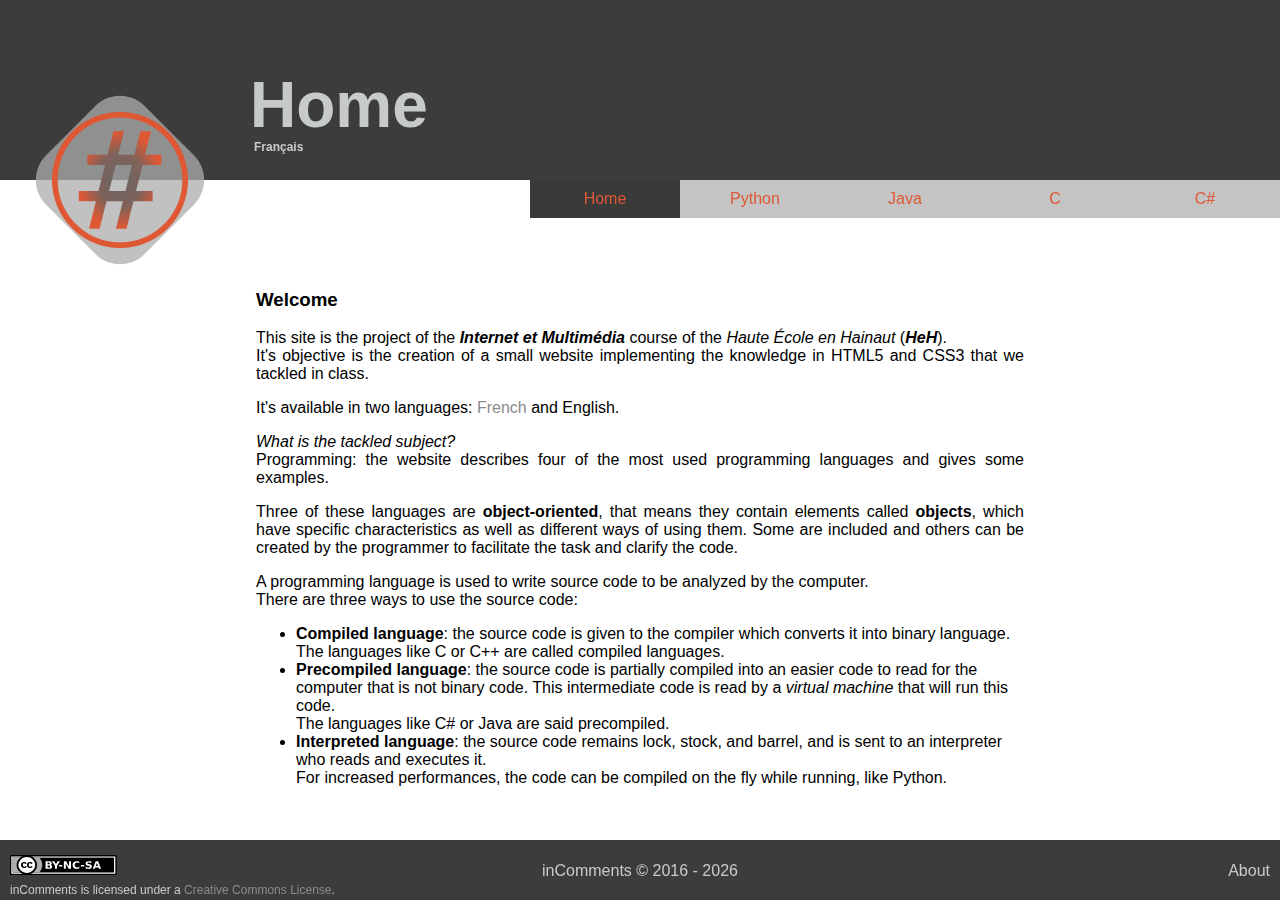
<file: index.html>
<!DOCTYPE html>
<html>
  <head>
    <meta charset="utf-8">
    <!--[if lte IE 8]>
    <script src="http://html5shiv.googlecode.com/svn/trunk/html5.js"></script>
    <script>
    document.createElement('header');
    document.createElement('nav');
    document.createElement('article');
    document.createElement('section');
    document.createElement('footer');
    </script>
    <![endif]-->
    <link rel="stylesheet" href="style.css">
    <meta name="description" lang="en" content="This is a school project about
    different programming languages as Python and Java.">
    <meta name="keywords" lang="en" content="HeH, ISIMs, Mons, Hainaut,
    high school, Python, Java, C, C#, object, object-oriented, programming,
    programming language">
    <meta name="robots" content="index, follow">
    <meta name="geo.placename" content="Mons, Hainaut">
    <meta name="geo.region" content="BE-WHT">
    <meta name="author" content="Ducobu Alexandre">
    <title> Home | inComments </title>
    <!-- For old IEs -->
    <link rel="shortcut icon" href="img/favicons/favicon.ico" />
    <!-- For new browsers - multisize ico  -->
    <link rel="icon" type="image/x-icon" sizes="16x16 32x32" href="img/favicons/favicon.ico">
    <!-- For Safari's Pinned Tab -->
    <link rel="mask-icon" href="img/favicons/safari-pinned-tab.svg" color="#DE5833">
    <!-- For iPad with high-resolution Retina display running iOS ≥ 7: -->
    <link rel="apple-touch-icon-precomposed" sizes="152x152" href="img/favicons/favicon-152.png">
    <!-- For iPad with high-resolution Retina display running iOS ≤ 6: -->
    <link rel="apple-touch-icon-precomposed" sizes="144x144" href="img/favicons/favicon-144i.png">
    <!-- For iPhone with high-resolution Retina display running iOS ≥ 7: -->
    <link rel="apple-touch-icon-precomposed" sizes="120x120" href="img/favicons/favicon-120.png">
    <!-- For iPhone with high-resolution Retina display running iOS ≤ 6: -->
    <link rel="apple-touch-icon-precomposed" sizes="114x114" href="img/favicons/favicon-114.png">
    <!-- For iPhone 6+ -->
    <link rel="apple-touch-icon-precomposed" sizes="180x180" href="img/favicons/favicon-180.png">
    <!-- For first- and second-generation iPad: -->
    <link rel="apple-touch-icon-precomposed" sizes="72x72" href="img/favicons/favicon-72.png">
    <!-- For non-Retina iPhone, iPod Touch, and Android 2.1+ devices: -->
    <link rel="apple-touch-icon-precomposed" href="img/favicons/favicon-57.png">
    <!-- For Old Chrome -->
    <link rel="icon" href="img/favicons/favicon-32.png" sizes="32x32">
    <!-- For IE10 Metro -->
    <meta name="msapplication-TileColor" content="#FFFFFF">
    <meta name="msapplication-TileImage" content="img/favicons/favicon-144.png">
    <meta name="theme-color" content="#ffffff">
    <!-- Chrome for Android -->
    <link rel="manifest" href="img/favicons/manifest.json">
    <link rel="icon" sizes="192x192" href="img/favicons/favicon-192.png">
  </head>
  <body>
    <main>
      <header>
        <h1>Home</h1>
        <a href="pages/indexFR.html"><h3>Français</h3></a>
        <div id="logo">
          <a href="index.html">
            <!--[if lte IE 8]><img src="img/IE8/logo.png" alt="Logo" style="border-width:0"
            width="170" height="170" /><![endif]-->
            <!--[if !IE]> --><img src="img/logo.svg" alt="Logo" style="border-width:0"
            width="170" height="170" /><!-- <![endif]-->
          </a>
        </div>
      </header>
      <nav>
        <div class="link" id="current"><a href="index.html">Home</a></div><!--
        --><div class="link"><a href="pages/python.html">Python</a></div><!--
        --><div class="link"><a href="pages/java.html">Java</a></div><!--
        --><div class="link"><a href="pages/c.html">C</a></div><!--
        --><div class="link"><a href="pages/csharp.html">C#</a></div>
      </nav>
      <div id="content">
        <h3>Welcome</h3>
        <p>
          This site is the project of the <strong><i>Internet et Multimédia</i></strong>
          course of the <i>Haute École en Hainaut</i> (<strong><i>HeH</i></strong>). <br>
          It's objective is the creation of a small website implementing the
          knowledge in HTML5 and CSS3 that we tackled in class.
        </p>
        <p>
          It's available in two languages: <a href="pages/indexFR.html">French</a>
          and English.
        </p>
        <p>
          <i>What is the tackled subject?</i> <br>
          Programming: the website describes four of the most used programming
          languages and gives some examples.
        </p>
        <p>
          Three of these languages are <strong>object-oriented</strong>, that means
          they contain elements called <strong>objects</strong>, which have
          specific characteristics as well as different ways of using them.
          Some are included and others can be created by the programmer to
          facilitate the task and clarify the code.
        </p>
        <p>
          A programming language is used to write source code to be analyzed by
          the computer. <br>
          There are three ways to use the source code:
        </p>
        <ul>
          <li>
            <strong>Compiled language</strong>: the source code is given to the
            compiler which converts it into binary language. <br>
            The languages like C or C++ are called compiled languages.
          </li>
          <li>
            <strong>Precompiled language</strong>: the source code is partially
            compiled into an easier code to read for the computer that is not
            binary code. This intermediate code is read by a <i>virtual machine</i>
            that will run this code. <br>
            The languages like C# or Java are said precompiled.
          </li>
          <li>
            <strong>Interpreted language</strong>: the source code remains lock,
            stock, and barrel, and is sent to an interpreter who reads and
            executes it. <br>
            For increased performances, the code can be compiled on the fly
            while running, like Python.
          </li>
        </ul>
      </div>
      <hr id="clear">
      <footer>
        <div id="license">
          <a href="http://creativecommons.org/licenses/by-nc-sa/4.0/">
            <!--[if lte IE 8]><img src="img/IE8/licence.png" style="border-width:0"
             alt="Licence Creative Commons" width="107" height="20" /><![endif]-->
            <!--[if !IE]> --><img src="img/licence.svg" style="border-width:0"
             alt="Licence Creative Commons" width="107" height="20" /><!-- <![endif]-->
          </a>
        </div>
        <div id="center"><p> inComments ©
            <!--[if IE 8]>2016<![endif]-->
            <!--[if !IE 8]> -->
            2016 <span id="currentYear"></span>
            <!-- <![endif]-->
        </p></div>
        <a href="pages/about.html"><p id="about">About</p></a>
        <div id="licenselink">
          inComments is licensed under a
          <a rel="license" href="http://creativecommons.org/licenses/by-nc-sa/4.0/">
          Creative Commons License</a>.
        </div>
      </footer>
    </main>
    <script>
        document.getElementById('currentYear').innerHTML = " - " + (new Date()).getFullYear();
    </script>
  </body>
</html>
</file>
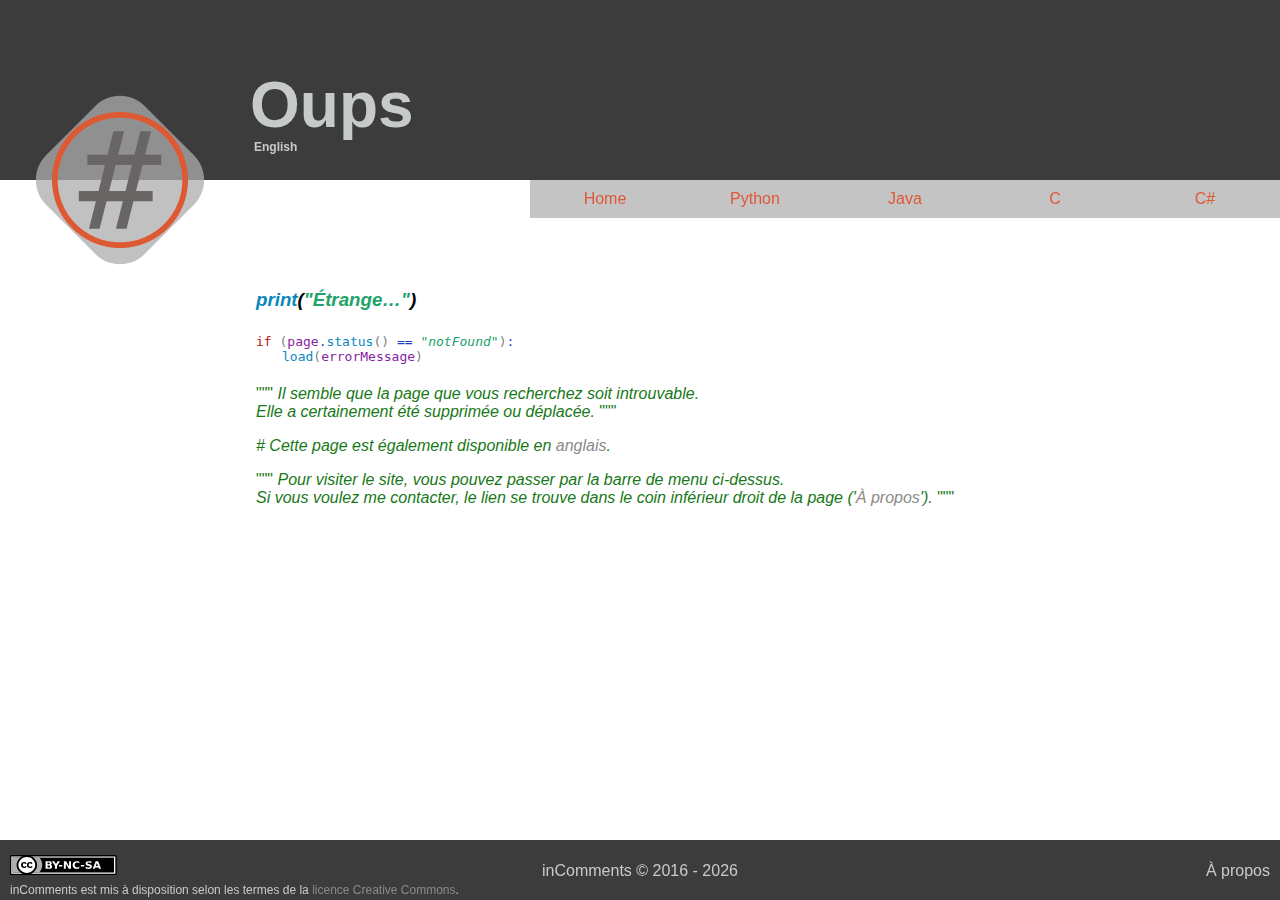
<file: pages/404FR.html>
<!DOCTYPE html>
<html>
  <head>
    <meta charset="utf-8">
    <!--[if lte IE 8]>
    <script src="http://html5shiv.googlecode.com/svn/trunk/html5.js"></script>
    <script>
    document.createElement('header');
    document.createElement('nav');
    document.createElement('article');
    document.createElement('section');
    document.createElement('footer');
    </script>
    <![endif]-->
    <link rel="stylesheet" href="../style.css">
    <meta name="description" lang="fr" content="Erreur 404 du site en français.">
    <meta name="author" content="Ducobu Alexandre">
    <title> Erreur 404 | inComments </title>
    <!-- For old IEs -->
    <link rel="shortcut icon" href="../img/favicons/favicon.ico" />
    <!-- For new browsers - multisize ico  -->
    <link rel="icon" type="image/x-icon" sizes="16x16 32x32" href="../img/favicons/favicon.ico">
    <!-- For Safari's Pinned Tab -->
    <link rel="mask-icon" href="img/favicons/safari-pinned-tab.svg" color="#DE5833">
    <!-- For iPad with high-resolution Retina display running iOS ≥ 7: -->
    <link rel="apple-touch-icon-precomposed" sizes="152x152" href="../img/favicons/favicon-152.png">
    <!-- For iPad with high-resolution Retina display running iOS ≤ 6: -->
    <link rel="apple-touch-icon-precomposed" sizes="144x144" href="../img/favicons/favicon-144i.png">
    <!-- For iPhone with high-resolution Retina display running iOS ≥ 7: -->
    <link rel="apple-touch-icon-precomposed" sizes="120x120" href="../img/favicons/favicon-120.png">
    <!-- For iPhone with high-resolution Retina display running iOS ≤ 6: -->
    <link rel="apple-touch-icon-precomposed" sizes="114x114" href="../img/favicons/favicon-114.png">
    <!-- For iPhone 6+ -->
    <link rel="apple-touch-icon-precomposed" sizes="180x180" href="../img/favicons/favicon-180.png">
    <!-- For first- and second-generation iPad: -->
    <link rel="apple-touch-icon-precomposed" sizes="72x72" href="../img/favicons/favicon-72.png">
    <!-- For non-Retina iPhone, iPod Touch, and Android 2.1+ devices: -->
    <link rel="apple-touch-icon-precomposed" href="../img/favicons/favicon-57.png">
    <!-- For Old Chrome -->
    <link rel="icon" href="../img/favicons/favicon-32.png" sizes="32x32">
    <!-- For IE10 Metro -->
    <meta name="msapplication-TileColor" content="#FFFFFF">
    <meta name="msapplication-TileImage" content="../img/favicons/favicon-144.png">
    <meta name="theme-color" content="#ffffff">
    <!-- Chrome for Android -->
    <link rel="manifest" href="../img/favicons/manifest.json">
    <link rel="icon" sizes="192x192" href="../img/favicons/favicon-192.png">
  </head>
  <body>
    <main>
      <header>
        <h1> Oups </h1>
        <a href="404.html"><h3>English</h3></a>
        <div id="logo">
          <a href="indexFR.html">
            <!--[if lte IE 8]><img src="../img/IE8/logo2.png" style="border-width:0"
            alt="Logo"width="170"height="170" /><![endif]-->
            <!--[if !IE]> --><img src="../img/logo2.svg" alt="Logo" style="border-width:0"
            width="170" height="170" /><!-- <![endif]-->
          </a>
        </div>
      </header>
      <nav>
        <div class="link"><a href="indexFR.html">Home</a></div><!--
        --><div class="link"><a href="pythonFR.html"> Python </a></div><!--
        --><div class="link"><a href="javaFR.html"> Java </a></div><!--
        --><div class="link"><a href="cFR.html"> C </a></div><!--
        --><div class="link"><a href="csharpFR.html"> C# </a></div>
      </nav>
      <div id="content">
        <h3 style="font-style: italic;">
          <span class="method">print</span>(<span class="string">"Étrange…"</span>)
        </h3>
        <p class="code" title="Message d'erreur">
          <span class="keyword">if</span>
          (<span class="var">page</span><span class="spec">.</span><span
          class="method">status</span>() <span class="spec">==</span>
          <em class="string">"notFound"</em>)<span class="spec">:</span>
          <br>
          <span class="method" style="margin-left:2em;">load</span>(<span class="var">errorMessage</span>)
        </p>
        <p class="comment">
          """ <span class="italic">
            Il semble que la page que vous recherchez soit introuvable. <br>
            Elle a certainement été supprimée ou déplacée.
          </span> """
        </p>
        <p class="comment">
          <span class="italic">
            # Cette page est également disponible en <a href="404.html">anglais</a>.
          </span>
        </p>
        <p class="comment">
          """ <span class="italic">
            Pour visiter le site, vous pouvez passer par la barre de menu ci-dessus. <br>
            Si vous voulez me contacter, le lien se trouve dans le coin inférieur
            droit de la page ('<a href="aboutFR.html">À propos</a>').
          </span> """
        </p>
      </div>
      <hr id="clear">
      <footer>
        <div id="license">
          <a href="http://creativecommons.org/licenses/by-nc-sa/4.0/">
            <!--[if lte IE 8]><img src="../img/IE8/licence.png" style="border-width:0"
             alt="Licence Creative Commons" width="107" height="20" /><![endif]-->
            <!--[if !IE]> --><img src="../img/licence.svg" style="border-width:0"
             alt="Licence Creative Commons" width="107" height="20" /><!-- <![endif]-->
          </a>
        </div>
        <div id="center"><p> inComments ©
            <!--[if IE 8]>2016<![endif]-->
            <!--[if !IE 8]> -->
            2016 <span id="currentYear"></span>
            <!-- <![endif]-->
        </p></div>
        <a href="aboutFR.html"><p id="about">À propos</p></a>
        <div id="licenselink">
          inComments est mis à disposition selon les termes de la <a rel="license" href="http://creativecommons.org/licenses/by-nc-sa/4.0/">
          licence Creative Commons</a>.
        </div>
      </footer>
    </main>
    <script>
        document.getElementById('currentYear').innerHTML = " - " + (new Date()).getFullYear();
        </script>
  </body>
</html>
</file>
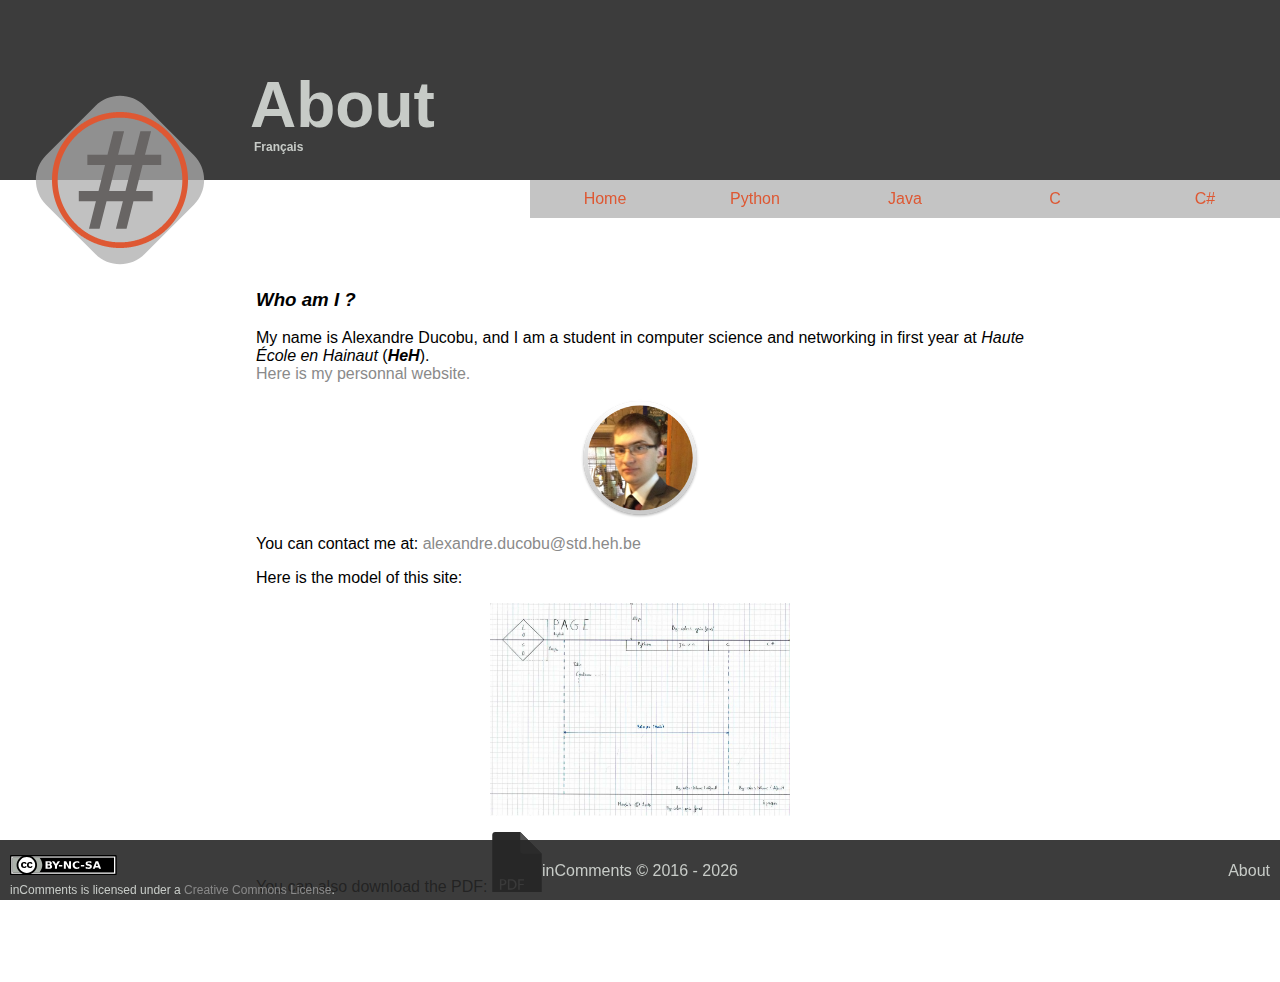
<file: pages/about.html>
<!DOCTYPE html>
<html>
  <head>
    <meta charset="utf-8">
    <!--[if lte IE 8]>
    <script src="http://html5shiv.googlecode.com/svn/trunk/html5.js"></script>
    <script>
    document.createElement('header');
    document.createElement('nav');
    document.createElement('footer');
    </script>
    <![endif]-->
    <link rel="stylesheet" href="../style.css">
    <meta name="description" lang="en" content="Presentation, contact and
    template of the website.">
    <meta name="keywords" lang="en" content="template, contact, about">
    <meta name="author" content="Ducobu Alexandre">
    <title> About | inComments </title>
    <!-- For old IEs -->
    <link rel="shortcut icon" href="../img/favicons/favicon.ico" />
    <!-- For new browsers - multisize ico  -->
    <link rel="icon" type="image/x-icon" sizes="16x16 32x32" href="../img/favicons/favicon.ico">
    <!-- For Old Chrome -->
    <link rel="icon" href="../img/favicons/favicon-32.png" sizes="32x32">
    <!-- For IE10 Metro -->
    <meta name="msapplication-TileColor" content="#FFFFFF">
    <meta name="msapplication-TileImage" content="../img/favicons/favicon-144.png">
    <meta name="theme-color" content="#ffffff">
  </head>
  <body>
    <main>
      <header>
        <h1> About </h1>
        <a href="aboutFR.html"><h3> Français </h3></a>
        <div id="logo">
          <a href="../index.html">
            <!--[if lte IE 8]><img src="../img/IE8/logo2.png" style="border-width:0"
            alt="Logo"width="170"height="170" /><![endif]-->
            <!--[if !IE]> --><img src="../img/logo2.svg" alt="Logo" style="border-width:0"
            width="170" height="170" /><!-- <![endif]-->
          </a>
        </div>
      </header>
      <nav>
        <div class="link"><a href="../index.html">Home</a></div><!--
        --><div class="link"><a href="python.html"> Python </a></div><!--
        --><div class="link"><a href="java.html"> Java </a></div><!--
        --><div class="link"><a href="c.html"> C </a></div><!--
        --><div class="link"><a href="csharp.html"> C# </a></div>
      </nav>
      <div id="content">
        <h3 style="font-style: italic;">Who am I ?</h3>
        <p>
          My name is Alexandre Ducobu, and I am a student in computer science
          and networking in first year at <i>Haute École en Hainaut</i>
          (<strong><i>HeH</i></strong>). <br>
		  <a href="https://alexandre-ducobu.com/En" title="Toward my personnal website">Here is my personnal website.</a>
        </p>
        <img id="contact" src="../img/Contact.png" alt="Contact" style="border-width:0"
        width="120" height="120" >
        <p>You can contact me at:
          <a href="mailto:alexandre.ducobu@std.heh.be?Subject=Infos%20%7C%20inComments">
          alexandre.ducobu@std.heh.be</a>
        </p>
        <p>Here is the model of this site:</p>
        <img id="model" src="../img/template.jpg" alt="Template of the site"
          title="Template of the site" width="300" height="213">
        <p>
          You can also download the PDF:
          <a href="../img/template.pdf" target="_blank">
              <!--[if lte IE 8]><img src="../img/IE8/pdf.png"  style="border-width:0"
              alt="Template in PDF" title="Template in PDF" width="50" height="60" /><![endif]-->
              <!--[if !IE]> --><img src="../img/pdf.svg"  style="border-width:0"
              alt="Template in PDF" title="Template in PDF" width="50" height="60" /><!-- <![endif]-->
          </a>
        </p>
      </div>
      <hr id="clear">
      <footer>
        <div id="license">
          <a href="http://creativecommons.org/licenses/by-nc-sa/4.0/">
            <!--[if lte IE 8]><img src="../img/IE8/licence.png" style="border-width:0"
             alt="Licence Creative Commons" width="107" height="20" /><![endif]-->
            <!--[if !IE]> --><img src="../img/licence.svg" style="border-width:0"
             alt="Licence Creative Commons" width="107" height="20" /><!-- <![endif]-->
          </a>
        </div>
        <div id="center"><p> inComments ©
            <!--[if IE 8]>2016<![endif]-->
            <!--[if !IE 8]> -->
            2016 <span id="currentYear"></span>
            <!-- <![endif]-->
        </p></div>
        <a href="about.html"><p id="about">About</p></a>
        <div id="licenselink">
          inComments is licensed under a
          <a rel="license" href="http://creativecommons.org/licenses/by-nc-sa/4.0/">
          Creative Commons License</a>.
        </div>
      </footer>
    </main>
    <script>
        document.getElementById('currentYear').innerHTML = " - " + (new Date()).getFullYear();
        </script>
  </body>
</html>
</file>
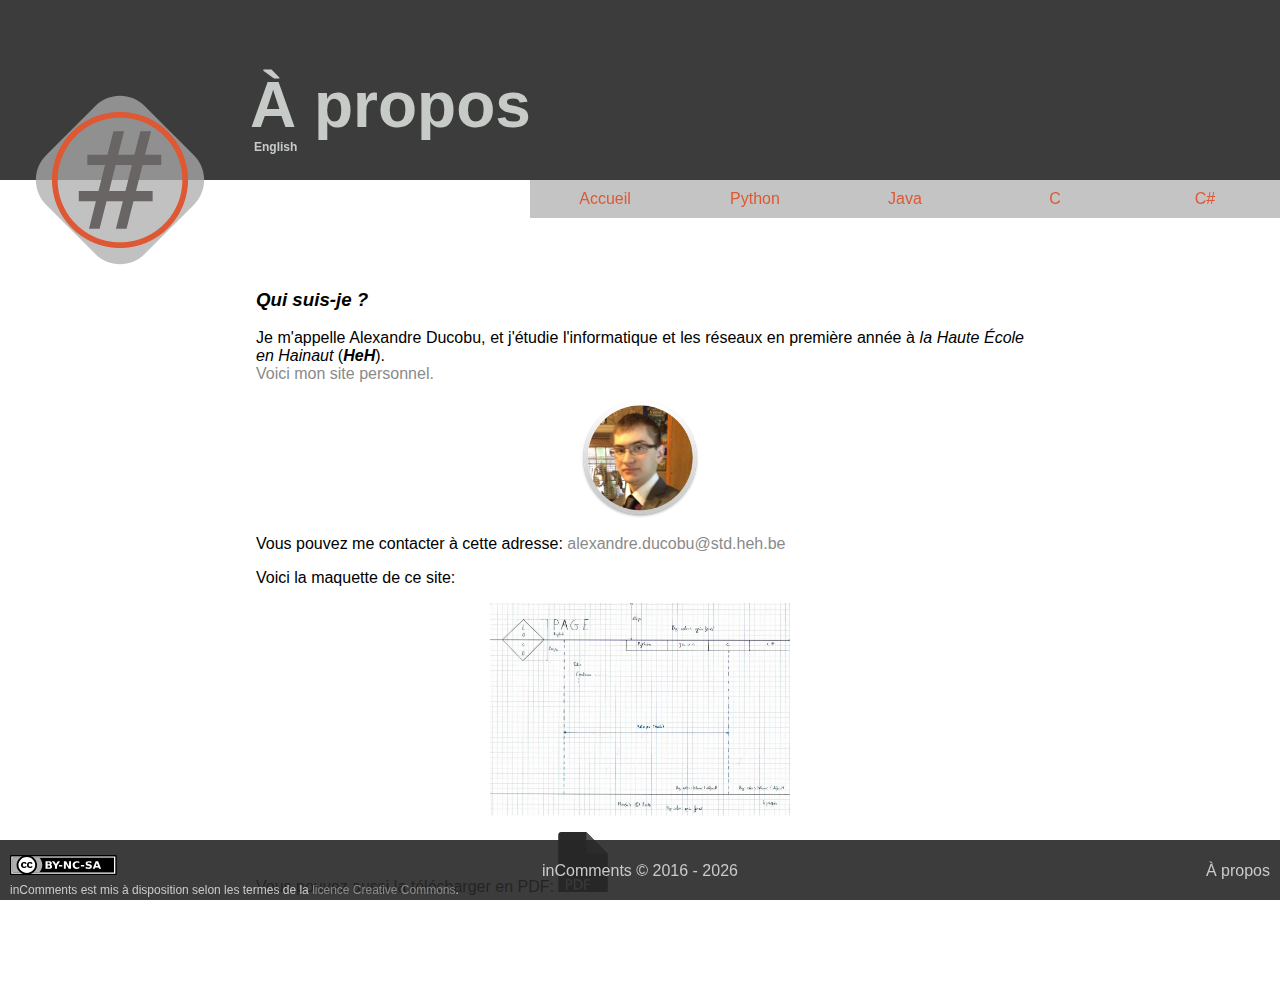
<file: pages/aboutFR.html>
<!DOCTYPE html>
<html>
  <head>
    <meta charset="utf-8">
    <!--[if lte IE 8]>
    <script src="http://html5shiv.googlecode.com/svn/trunk/html5.js"></script>
    <script>
    document.createElement('header');
    document.createElement('nav');
    document.createElement('footer');
    </script>
    <![endif]-->
    <link rel="stylesheet" href="../style.css">
    <meta name="description" lang="fr" content="Présentation, contact et
    maquette du site.">
    <meta name="keywords" lang="fr" content="maquette, contact, à propos">
    <meta name="author" content="Ducobu Alexandre">
    <title> À propos | inComments </title>
    <!-- For old IEs -->
    <link rel="shortcut icon" href="../img/favicons/favicon.ico" />
    <!-- For new browsers - multisize ico  -->
    <link rel="icon" type="image/x-icon" sizes="16x16 32x32" href="../img/favicons/favicon.ico">
    <!-- For Old Chrome -->
    <link rel="icon" href="../img/favicons/favicon-32.png" sizes="32x32">
    <!-- For IE10 Metro -->
    <meta name="msapplication-TileColor" content="#FFFFFF">
    <meta name="msapplication-TileImage" content="../img/favicons/favicon-144.png">
    <meta name="theme-color" content="#ffffff">
  </head>
  <body>
    <main>
      <header>
        <h1> À propos </h1>
        <a href="about.html"><h3> English </h3></a>
        <div id="logo">
          <a href="indexFR.html">
            <!--[if lte IE 8]><img src="../img/IE8/logo2.png" style="border-width:0"
            alt="Logo"width="170"height="170" /><![endif]-->
            <!--[if !IE]> --><img src="../img/logo2.svg" alt="Logo" style="border-width:0"
            width="170" height="170" /><!-- <![endif]-->
          </a>
        </div>
      </header>
      <nav>
        <div class="link"><a href="indexFR.html">Accueil</a></div><!--
        --><div class="link"><a href="pythonFR.html"> Python </a></div><!--
        --><div class="link"><a href="javaFR.html"> Java </a></div><!--
        --><div class="link"><a href="cFR.html"> C </a></div><!--
        --><div class="link"><a href="csharpFR.html"> C# </a></div>
      </nav>
      <div id="content">
        <h3 style="font-style: italic;">Qui suis-je ?</h3>
        <p>
          Je m'appelle Alexandre Ducobu, et j'étudie l'informatique et les
          réseaux en première année à <i>la Haute École en Hainaut</i>
          (<strong><i>HeH</i></strong>). <br>
		  <a href="https://alexandre-ducobu.com" title="Vers mon site personnel">Voici mon site personnel.</a>
        </p>
        <img id="contact" src="../img/Contact.png" alt="Contact" style="border-width:0"
        width="120" height="120" >
        <p>
          Vous pouvez me contacter à cette adresse:
            <a href="mailto:alexandre.ducobu@std.heh.be?Subject=Infos%20%7C%20inComments">
            alexandre.ducobu@std.heh.be</a>
        </p>
        <p>Voici la maquette de ce site:</p>
        <img id="model" src="../img/template.jpg" alt="Maquette du site"
          title="Maquette du site" width="300" height="213">
        <p>
          Vous pouvez aussi la télécharger en PDF:
          <a href="../img/template.pdf" target="_blank">
            <!--[if lte IE 8]><img src="../img/IE8/pdf.png"  style="border-width:0"
            alt="Maquette en PDF" title="Maquette en PDF" width="50" height="60" /><![endif]-->
            <!--[if !IE]> --><img src="../img/pdf.svg"  style="border-width:0"
            alt="Maquette en PDF" title="Maquette en PDF" width="50" height="60" /><!-- <![endif]-->
          </a>
        </p>
      </div>
      <hr id="clear">
      <footer>
        <div id="license">
          <a href="http://creativecommons.org/licenses/by-nc-sa/4.0/">
            <!--[if lte IE 8]><img src="../img/IE8/licence.png" style="border-width:0"
             alt="Licence Creative Commons" width="107" height="20" /><![endif]-->
            <!--[if !IE]> --><img src="../img/licence.svg" style="border-width:0"
             alt="Licence Creative Commons" width="107" height="20" /><!-- <![endif]-->
          </a>
        </div>
        <div id="center"><p> inComments ©
            <!--[if IE 8]>2016<![endif]-->
            <!--[if !IE 8]> -->
            2016 <span id="currentYear"></span>
            <!-- <![endif]-->
        </p></div>
        <a href="aboutFR.html"><p id="about">À propos</p></a>
        <div id="licenselink">
          inComments est mis à disposition selon les termes de la <a rel="license" href="http://creativecommons.org/licenses/by-nc-sa/4.0/">
          licence Creative Commons</a>.
        </div>
      </footer>
    </main>
    <script>
        document.getElementById('currentYear').innerHTML = " - " + (new Date()).getFullYear();
        </script>
  </body>
</html>
</file>
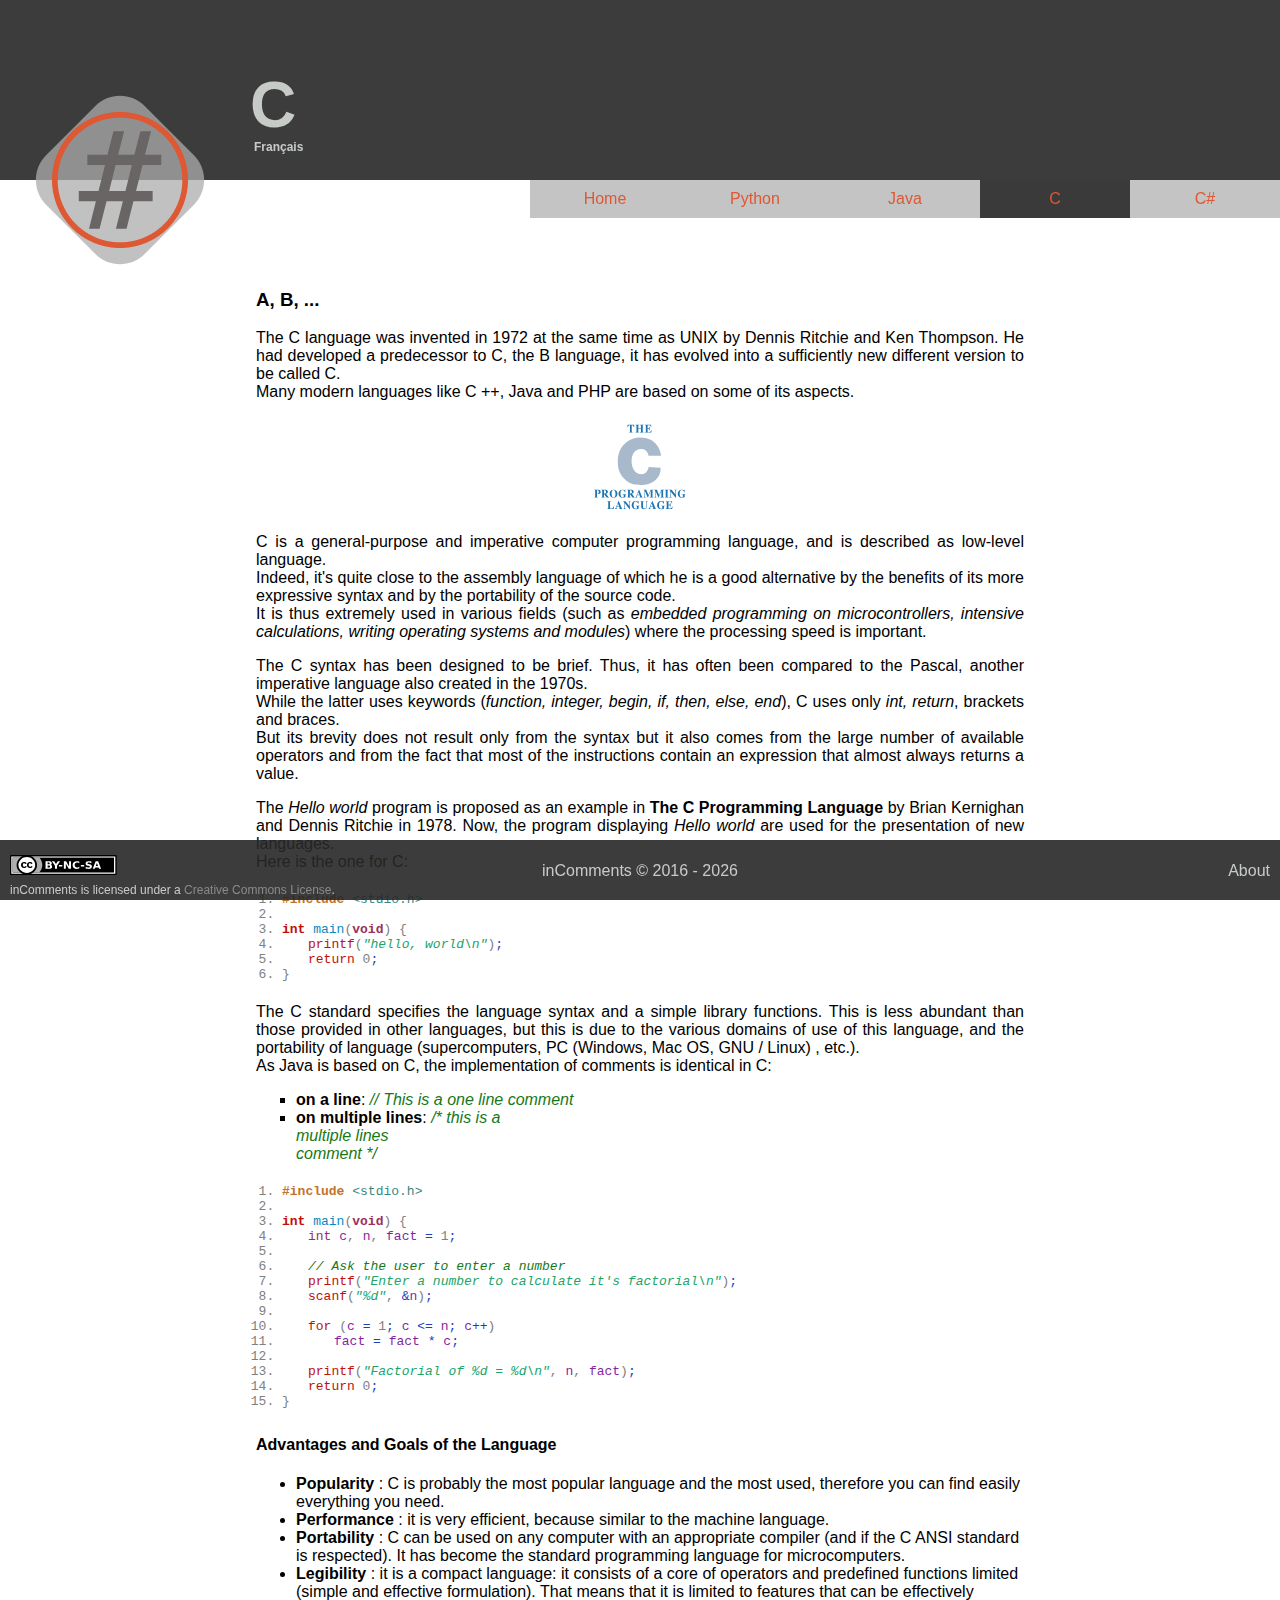
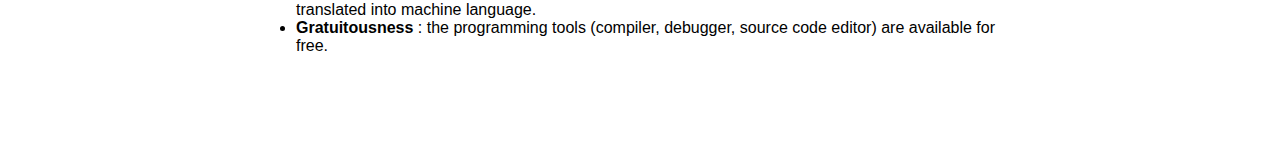
<file: pages/c.html>
<!DOCTYPE html>
<html>
  <head>
    <meta charset="utf-8">
    <!--[if lte IE 8]>
    <script src="http://html5shiv.googlecode.com/svn/trunk/html5.js"></script>
    <script>
    document.createElement('header');
    document.createElement('nav');
    document.createElement('article');
    document.createElement('section');
    document.createElement('footer');
    </script>
    <![endif]-->
    <link rel="stylesheet" href="../style.css">
    <meta name="description" lang="en" content="Historic and brief explanation
    of the C programming language.">
    <meta name="keywords" lang="en" content="Dennis Ritchie, Ritchie, Ken Thompson,
    Thompson, C, programming, programming language">
    <meta name="author" content="Ducobu Alexandre">
    <title> C English | inComments </title>
    <!-- For old IEs -->
    <link rel="shortcut icon" href="../img/favicons/favicon.ico" />
    <!-- For new browsers - multisize ico  -->
    <link rel="icon" type="image/x-icon" sizes="16x16 32x32" href="../img/favicons/favicon.ico">
    <!-- For Safari's Pinned Tab -->
    <link rel="mask-icon" href="img/favicons/safari-pinned-tab.svg" color="#DE5833">
    <!-- For iPad with high-resolution Retina display running iOS ≥ 7: -->
    <link rel="apple-touch-icon-precomposed" sizes="152x152" href="../img/favicons/favicon-152.png">
    <!-- For iPad with high-resolution Retina display running iOS ≤ 6: -->
    <link rel="apple-touch-icon-precomposed" sizes="144x144" href="../img/favicons/favicon-144i.png">
    <!-- For iPhone with high-resolution Retina display running iOS ≥ 7: -->
    <link rel="apple-touch-icon-precomposed" sizes="120x120" href="../img/favicons/favicon-120.png">
    <!-- For iPhone with high-resolution Retina display running iOS ≤ 6: -->
    <link rel="apple-touch-icon-precomposed" sizes="114x114" href="../img/favicons/favicon-114.png">
    <!-- For iPhone 6+ -->
    <link rel="apple-touch-icon-precomposed" sizes="180x180" href="../img/favicons/favicon-180.png">
    <!-- For first- and second-generation iPad: -->
    <link rel="apple-touch-icon-precomposed" sizes="72x72" href="../img/favicons/favicon-72.png">
    <!-- For non-Retina iPhone, iPod Touch, and Android 2.1+ devices: -->
    <link rel="apple-touch-icon-precomposed" href="../img/favicons/favicon-57.png">
    <!-- For Old Chrome -->
    <link rel="icon" href="../img/favicons/favicon-32.png" sizes="32x32">
    <!-- For IE10 Metro -->
    <meta name="msapplication-TileColor" content="#FFFFFF">
    <meta name="msapplication-TileImage" content="../img/favicons/favicon-144.png">
    <meta name="theme-color" content="#ffffff">
    <!-- Chrome for Android -->
    <link rel="manifest" href="../img/favicons/manifest.json">
    <link rel="icon" sizes="192x192" href="../img/favicons/favicon-192.png">
  </head>
  <body>
    <main>
      <header>
        <h1>C</h1>
        <a href="cFR.html"><h3>Français</h3></a>
        <div id="logo">
          <a href="../index.html">
            <!--[if lte IE 8]><img src="../img/IE8/logo2.png" style="border-width:0"
            alt="Logo"width="170"height="170" /><![endif]-->
            <!--[if !IE]> --><img src="../img/logo2.svg" alt="Logo" style="border-width:0"
            width="170" height="170" /><!-- <![endif]-->
          </a>
        </div>
      </header>
      <nav>
        <div class="link"><a href="../index.html">Home</a></div><!--
        --><div class="link"><a href="python.html">Python</a></div><!--
        --><div class="link"><a href="java.html">Java</a></div><!--
        --><div class="link" id="current"><a href="c.html">C</a></div><!--
        --><div class="link"><a href="csharp.html">C#</a></div>
      </nav>
      <div id="content">
        <h3>A, B, ...</h3>
        <p>
          The C language was invented in 1972 at the same time as UNIX by Dennis
          Ritchie and Ken Thompson. He had developed a predecessor to C, the B
          language, it has evolved into a sufficiently new different version to
          be called C. <br>
          Many modern languages like C ++, Java and PHP are based on some of its
          aspects.
        </p>
        <!--[if lte IE 8]><img class="centerLogo" src="../img/IE8/C_Logo.png"
        alt="Logo of C" title="Logo of C" width="94" height="100" /><![endif]-->
        <!--[if !IE]> --><img class="centerLogo" src="../img/C_Logo.svg"
        alt="Logo of C" title="Logo of C" width="94" height="100" /><!-- <![endif]-->
        <p>
          C is a general-purpose and imperative computer programming language,
          and is described as low-level language. <br>
          Indeed, it's quite close to the assembly language of which he is a
          good alternative by the benefits of its more expressive syntax and by
          the portability of the source code. <br>
          It is thus extremely used in various fields (such as <i>embedded
          programming on microcontrollers, intensive calculations, writing
          operating systems and modules</i>) where the processing speed is important.
        </p>
        <p>
          The C syntax has been designed to be brief. Thus, it has often been
          compared to the Pascal, another imperative language also created in
          the 1970s. <br>
          While the latter uses keywords (<i>function, integer,
          begin, if, then, else, end</i>), C uses only <i>int, return</i>,
          brackets and braces. <br>
          But its brevity does not result only from the syntax but it also comes
          from the large number of available operators and from the fact that
          most of the instructions contain an expression that almost always
          returns a value.
        </p>
        <p>
          The <i>Hello world</i> program is proposed as an example in
          <strong>The C Programming Language</strong> by Brian Kernighan and
          Dennis Ritchie in 1978. Now, the program displaying <i>Hello world</i>
          are used for the presentation of new languages. <br>
          Here is the one for C:
        </p>
        <ol class="code" title="'Hello World' in C">
          <li>
            <strong class="include">#include</strong> <span class="bib">&lt;stdio.h&gt;</span>
          </li>
          <li> </li>
          <li>
            <strong class="keyword">int</strong>
            <span class="method">main</span>(<strong class="type">void</strong>) {
          </li>
          <li>
            <span class="keyword" style="margin-left:2em;">printf</span>(<em
            class="string">"hello, world\n"</em>)<span class="spec">;</span>
          </li>
          <li>
            <span class="keyword" style="margin-left:2em;">return</span>
            0<span class="spec">;</span>
          </li>
          <li>
            }
          </li>
        </ol>
        <p>
          The C standard specifies the language syntax and a simple library
          functions. This is less abundant than those provided in other
          languages, but this is due to the various domains of use of this
          language, and the portability of language (supercomputers, PC
          (Windows, Mac OS, GNU / Linux) , etc.). <br>
          As Java is based on C, the implementation of comments is identical in
          C:
        </p>
        <ul class="square">
          <li>
            <strong>on a line</strong>: <em class="comment">
            // This is a one line comment</em>
          </li>
          <li>
            <strong>on multiple lines</strong>: <em class="comment">
              /* this is a <br>
              multiple lines <br>
              comment */</em>
          </li>
        </ul>
        <ol class="code" title="Factorial of n">
          <li>
            <strong class="include">#include</strong> <span class="bib">&lt;stdio.h&gt;</span>
          </li>
          <li> </li>
          <li>
            <strong class="keyword">int</strong>
            <span class="method">main</span>(<strong class="type">void</strong>) {
          </li>
          <li>
            <span class="type" style="margin-left:2em;">int</span>
            <span class="var">c</span>, <span class="var">n</span>,
            <span class="var">fact</span> <span class="spec">=</span>
            1<span class="spec">;</span>
          </li>
          <li> </li>
          <li>
            <em class="comment" style="margin-left:2em;">// Ask the user to
              enter a number</em>
          </li>
          <li>
            <span class="keyword" style="margin-left:2em;">printf</span>(<em
            class="string">"Enter a number to calculate it's
            factorial\n"</em>)<span class="spec">;</span>
          </li>
          <li>
            <span class="keyword" style="margin-left:2em;">scanf</span>(<em
            class="string">"%d"</em>,
            <span class="spec">&</span><span class="var">n</span>)<span
            class="spec">;</span>
          </li>
          <li> </li>
          <li>
            <span class="keyword" style="margin-left:2em;">for</span>
            (<span class="var">c</span> <span class="spec">=</span>
            1<span class="spec">;</span> <span class="var">c</span>
            <span class="spec">&lt;=</span>
            <span class="var">n</span><span class="spec">;</span>
            <span class="var">c</span><span class="spec">++</span>)
          </li>
          <li>
            <span class="var" style="margin-left:4em;">fact</span>
            <span class="spec">=</span> <span class="var">fact</span>
            <span class="spec">*</span>
            <span class="var">c</span><span class="spec">;</span>
          </li>
          <li> </li>
          <li>
            <span class="keyword" style="margin-left:2em;">printf</span>(<em
            class="string">"Factorial of %d = %d\n"</em>,
            <span class="var">n</span>,
            <span class="var">fact</span>)<span class="spec">;</span>
          </li>
          <li>
            <span class="keyword" style="margin-left:2em;">return</span>
            0<span class="spec">;</span>
          </li>
          <li>
            }
          </li>
        </ol>
        <h4>Advantages and Goals of the Language</h4>
        <ul>
          <li>
            <strong>Popularity</strong> : C is probably the most popular
            language and the most used, therefore you can find easily everything
            you need.
          </li>
          <li>
            <strong>Performance</strong> : it is very efficient, because similar
            to the machine language.
          </li>
          <li>
            <strong>Portability</strong> : C can be used on any computer with an
            appropriate compiler (and if the C ANSI standard is respected). It
            has become the standard programming language for microcomputers.
          </li>
          <li>
            <strong>Legibility</strong> : it is a compact language: it consists
            of a core of operators and predefined functions limited (simple and
            effective formulation). That means that it is limited to features
            that can be effectively translated into machine language.
          </li>
          <li>
            <strong>Gratuitousness</strong> : the programming tools (compiler,
            debugger, source code editor) are available for free.
          </li>
        </ul>
      </div>
      <hr id="clear">
      <footer>
        <div id="license">
          <a href="http://creativecommons.org/licenses/by-nc-sa/4.0/">
            <!--[if lte IE 8]><img src="../img/IE8/licence.png" style="border-width:0"
             alt="Licence Creative Commons" width="107" height="20" /><![endif]-->
            <!--[if !IE]> --><img src="../img/licence.svg" style="border-width:0"
             alt="Licence Creative Commons" width="107" height="20" /><!-- <![endif]-->
          </a>
        </div>
        <div id="center"><p> inComments ©
            <!--[if IE 8]>2016<![endif]-->
            <!--[if !IE 8]> -->
            2016 <span id="currentYear"></span>
            <!-- <![endif]-->
        </p></div>
        <a href="about.html"><p id="about">About</p></a>
        <div id="licenselink">
          inComments is licensed under a
          <a rel="license" href="http://creativecommons.org/licenses/by-nc-sa/4.0/">
          Creative Commons License</a>.
        </div>
      </footer>
    </main>
    <script>
        document.getElementById('currentYear').innerHTML = " - " + (new Date()).getFullYear();
        </script>
  </body>
</html>
</file>
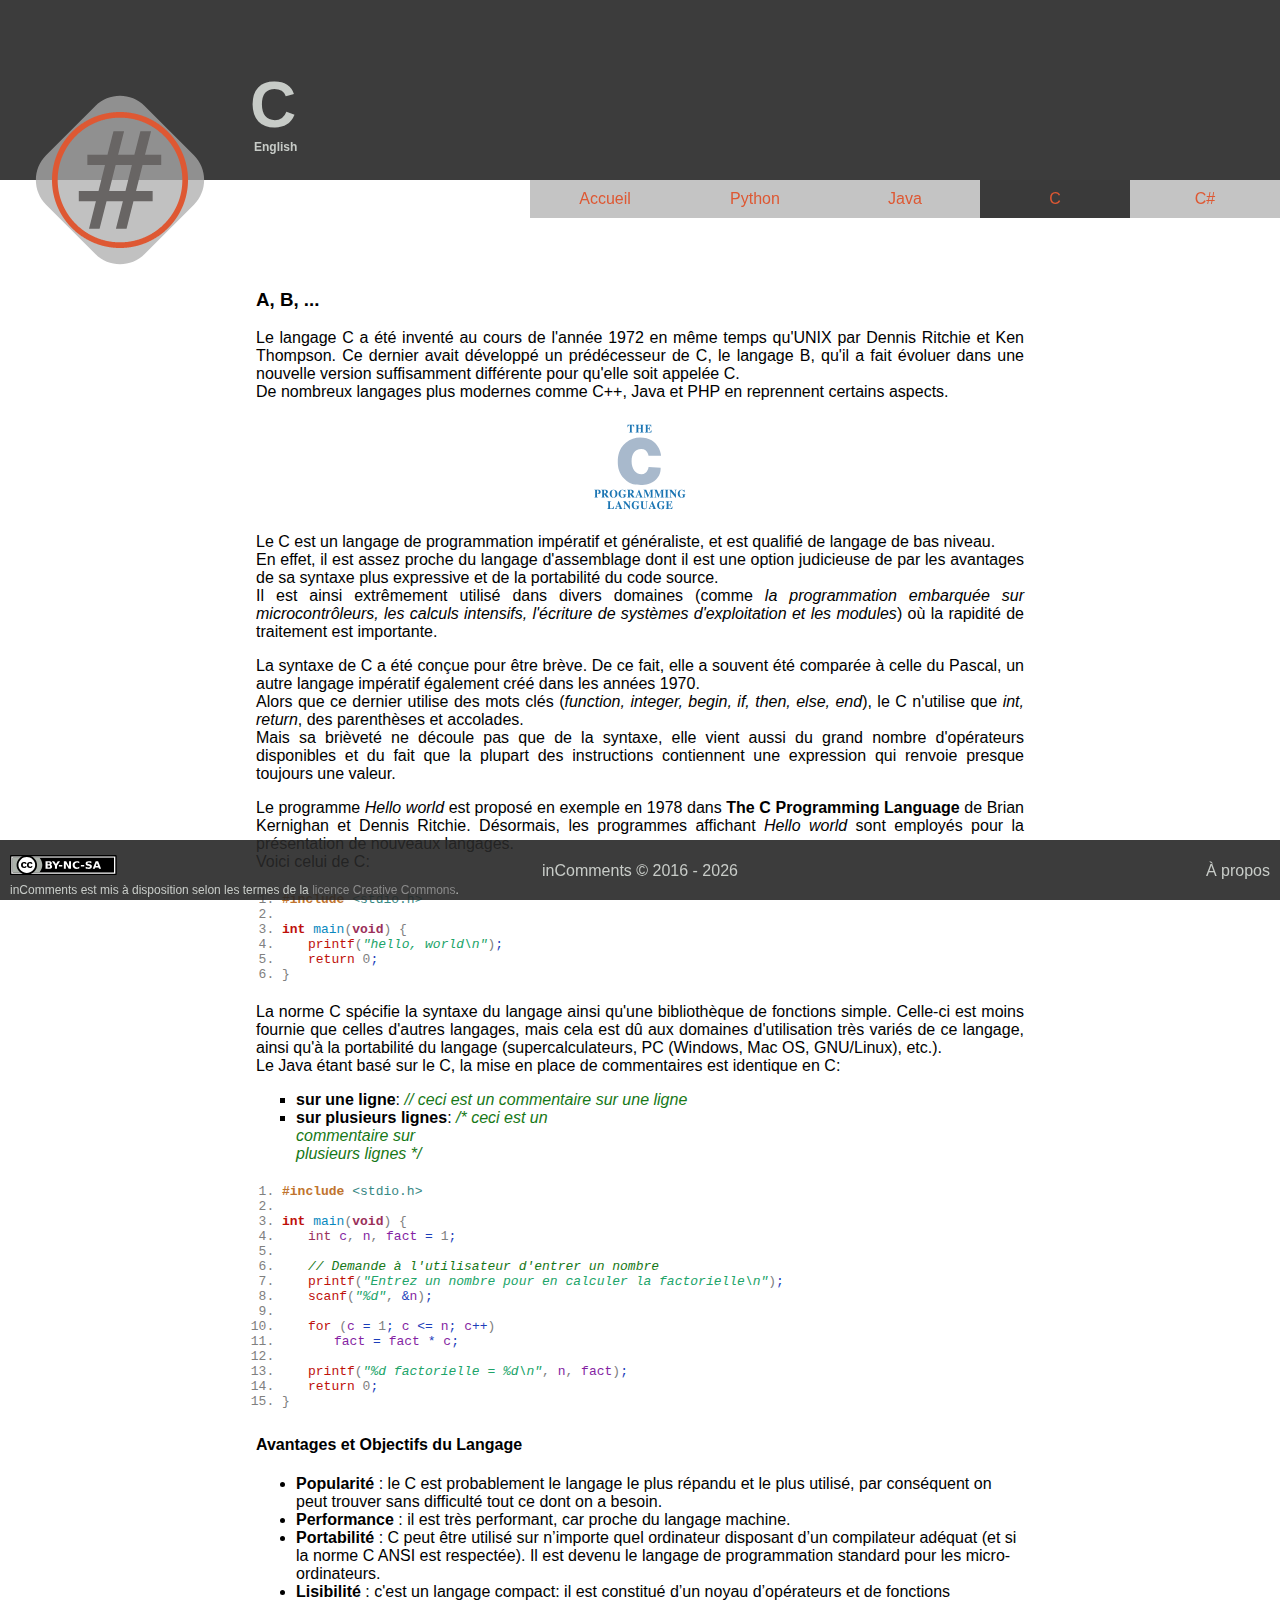
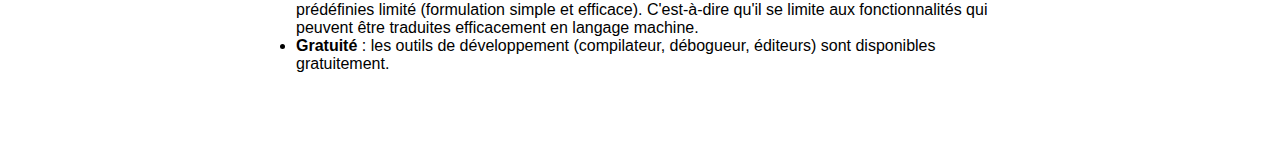
<file: pages/cFR.html>
<!DOCTYPE html>
<html>
  <head>
    <meta charset="utf-8">
    <!--[if lte IE 8]>
    <script src="http://html5shiv.googlecode.com/svn/trunk/html5.js"></script>
    <script>
    document.createElement('header');
    document.createElement('nav');
    document.createElement('article');
    document.createElement('section');
    document.createElement('footer');
    </script>
    <![endif]-->
    <link rel="stylesheet" href="../style.css">
    <meta name="description" lang="fr" content="Historique et brève explication
    sur le langage de programmation C.">
    <meta name="keywords" lang="fr" content="Dennis Ritchie, Ritchie, Ken Thompson,
    Thompson, C, programmation, langage de programmation">
    <meta name="author" content="Ducobu Alexandre">
    <title> C Français | inComments </title>
    <!-- For old IEs -->
    <link rel="shortcut icon" href="../img/favicons/favicon.ico" />
    <!-- For new browsers - multisize ico  -->
    <link rel="icon" type="image/x-icon" sizes="16x16 32x32" href="../img/favicons/favicon.ico">
    <!-- For Safari's Pinned Tab -->
    <link rel="mask-icon" href="img/favicons/safari-pinned-tab.svg" color="#DE5833">
    <!-- For iPad with high-resolution Retina display running iOS ≥ 7: -->
    <link rel="apple-touch-icon-precomposed" sizes="152x152" href="../img/favicons/favicon-152.png">
    <!-- For iPad with high-resolution Retina display running iOS ≤ 6: -->
    <link rel="apple-touch-icon-precomposed" sizes="144x144" href="../img/favicons/favicon-144i.png">
    <!-- For iPhone with high-resolution Retina display running iOS ≥ 7: -->
    <link rel="apple-touch-icon-precomposed" sizes="120x120" href="../img/favicons/favicon-120.png">
    <!-- For iPhone with high-resolution Retina display running iOS ≤ 6: -->
    <link rel="apple-touch-icon-precomposed" sizes="114x114" href="../img/favicons/favicon-114.png">
    <!-- For iPhone 6+ -->
    <link rel="apple-touch-icon-precomposed" sizes="180x180" href="../img/favicons/favicon-180.png">
    <!-- For first- and second-generation iPad: -->
    <link rel="apple-touch-icon-precomposed" sizes="72x72" href="../img/favicons/favicon-72.png">
    <!-- For non-Retina iPhone, iPod Touch, and Android 2.1+ devices: -->
    <link rel="apple-touch-icon-precomposed" href="../img/favicons/favicon-57.png">
    <!-- For Old Chrome -->
    <link rel="icon" href="../img/favicons/favicon-32.png" sizes="32x32">
    <!-- For IE10 Metro -->
    <meta name="msapplication-TileColor" content="#FFFFFF">
    <meta name="msapplication-TileImage" content="../img/favicons/favicon-144.png">
    <meta name="theme-color" content="#ffffff">
    <!-- Chrome for Android -->
    <link rel="manifest" href="../img/favicons/manifest.json">
    <link rel="icon" sizes="192x192" href="../img/favicons/favicon-192.png">
  </head>
  <body>
    <main>
      <header>
        <h1>C</h1>
        <a href="c.html"><h3>English</h3></a>
        <div id="logo">
          <a href="indexFR.html">
            <!--[if lte IE 8]><img src="../img/IE8/logo2.png" style="border-width:0"
            alt="Logo"width="170"height="170" /><![endif]-->
            <!--[if !IE]> --><img src="../img/logo2.svg" alt="Logo" style="border-width:0"
            width="170" height="170" /><!-- <![endif]-->
          </a>
        </div>
      </header>
      <nav>
        <div class="link"><a href="indexFR.html">Accueil</a></div><!--
        --><div class="link"><a href="pythonFR.html">Python</a></div><!--
        --><div class="link"><a href="javaFR.html">Java</a></div><!--
        --><div class="link" id="current"><a href="cFR.html">C</a></div><!--
        --><div class="link"><a href="csharpFR.html">C#</a></div>
      </nav>
      <div id="content">
        <h3>A, B, ...</h3>
        <p>
          Le langage C a été inventé au cours de l'année 1972 en même temps
          qu'UNIX par Dennis Ritchie et Ken Thompson. Ce dernier avait développé
          un prédécesseur de C, le langage B, qu'il a fait évoluer dans une
          nouvelle version suffisamment différente pour qu'elle soit appelée C. <br>
          De nombreux langages plus modernes comme C++, Java et PHP en reprennent
          certains aspects.
        </p>
        <!--[if lte IE 8]><img class="centerLogo" src="../img/IE8/C_Logo.png"
        alt="Logo de C" title="Logo de C" width="94" height="100" /><![endif]-->
        <!--[if !IE]> --><img class="centerLogo" src="../img/C_Logo.svg"
        alt="Logo de C" title="Logo de C" width="94" height="100" /><!-- <![endif]-->
        <p>
          Le C est un langage de programmation impératif et généraliste, et est
          qualifié de langage de bas niveau. <br>
          En effet, il est assez proche du langage d'assemblage dont il
          est une option judicieuse de par les avantages de sa syntaxe plus
          expressive et de la portabilité du code source. <br>
          Il est ainsi extrêmement utilisé dans divers domaines (comme <i>la
          programmation embarquée sur microcontrôleurs, les calculs intensifs,
          l'écriture de systèmes d'exploitation et les modules</i>) où la
          rapidité de traitement est importante.
        </p>
        <p>
          La syntaxe de C a été conçue pour être brève. De ce fait, elle a
          souvent été comparée à celle du Pascal, un autre langage impératif
          également créé dans les années 1970. <br>
          Alors que ce dernier utilise des mots clés (<i>function, integer,
          begin, if, then, else, end</i>), le C n'utilise que <i>int, return</i>,
          des parenthèses et accolades. <br>
          Mais sa brièveté ne découle pas que de la syntaxe, elle vient aussi du
          grand nombre d'opérateurs disponibles et du fait que la plupart des
          instructions contiennent une expression qui renvoie presque toujours
          une valeur.
        </p>
        <p>
          Le programme <i>Hello world</i> est proposé en exemple en 1978 dans
          <strong>The C Programming Language</strong> de Brian Kernighan et
          Dennis Ritchie. Désormais, les programmes affichant <i>Hello world</i>
          sont employés pour la présentation de nouveaux langages. <br>
          Voici celui de C:
        </p>
        <ol class="code" title="'Hello World' en C">
          <li>
            <strong class="include">#include</strong> <span class="bib">&lt;stdio.h&gt;</span>
          </li>
          <li>

          </li>
          <li>
            <strong class="keyword">int</strong>
            <span class="method">main</span>(<strong class="type">void</strong>) {
          </li>
          <li>
            <span class="keyword" style="margin-left:2em;">printf</span>(<em
            class="string">"hello, world\n"</em>)<span class="spec">;</span>
          </li>
          <li>
            <span class="keyword" style="margin-left:2em;">return</span>
            0<span class="spec">;</span>
          </li>
          <li>
            }
          </li>
        </ol>
        <p>
          La norme C spécifie la syntaxe du langage ainsi qu'une bibliothèque de
          fonctions simple. Celle-ci est moins fournie que celles d'autres
          langages, mais cela est dû aux domaines d'utilisation très variés de
          ce langage, ainsi qu'à la portabilité du langage (supercalculateurs,
          PC (Windows, Mac OS, GNU/Linux), etc.). <br>
          Le Java étant basé sur le C, la mise en place de commentaires est
          identique en C:
        </p>
        <ul class="square">
          <li>
            <strong>sur une ligne</strong>: <em class="comment">
            // ceci est un commentaire sur une ligne</em>
          </li>
          <li>
            <strong>sur plusieurs lignes</strong>: <em class="comment">
              /* ceci est un <br>
              commentaire sur <br>
              plusieurs lignes */</em>
          </li>
        </ul>
        <ol class="code" title="Factorielle de n">
          <li>
            <strong class="include">#include</strong> <span class="bib">&lt;stdio.h&gt;</span>
          </li>
          <li> </li>
          <li>
            <strong class="keyword">int</strong>
            <span class="method">main</span>(<strong class="type">void</strong>) {
          </li>
          <li>
            <span class="type" style="margin-left:2em;">int</span>
            <span class="var">c</span>, <span class="var">n</span>,
            <span class="var">fact</span> <span class="spec">=</span>
            1<span class="spec">;</span>
          </li>
          <li> </li>
          <li>
            <em class="comment" style="margin-left:2em;">// Demande à
              l'utilisateur d'entrer un nombre</em>
          </li>
          <li>
            <span class="keyword" style="margin-left:2em;">printf</span>(<em
            class="string">"Entrez un nombre pour en calculer la
            factorielle\n"</em>)<span class="spec">;</span>
          </li>
          <li>
            <span class="keyword" style="margin-left:2em;">scanf</span>(<em
            class="string">"%d"</em>,
            <span class="spec">&</span><span class="var">n</span>)<span
            class="spec">;</span>
          </li>
          <li> </li>
          <li>
            <span class="keyword" style="margin-left:2em;">for</span>
            (<span class="var">c</span> <span class="spec">=</span>
            1<span class="spec">;</span> <span class="var">c</span>
            <span class="spec">&lt;=</span>
            <span class="var">n</span><span class="spec">;</span>
            <span class="var">c</span><span class="spec">++</span>)
          </li>
          <li>
            <span class="var" style="margin-left:4em;">fact</span>
            <span class="spec">=</span> <span class="var">fact</span>
            <span class="spec">*</span>
            <span class="var">c</span><span class="spec">;</span>
          </li>
          <li> </li>
          <li>
            <span class="keyword" style="margin-left:2em;">printf</span>(<em
            class="string">"%d factorielle = %d\n"</em>,
            <span class="var">n</span>,
            <span class="var">fact</span>)<span class="spec">;</span>
          </li>
          <li>
            <span class="keyword" style="margin-left:2em;">return</span>
            0<span class="spec">;</span>
          </li>
          <li>
            }
          </li>
        </ol>
        <h4>Avantages et Objectifs du Langage</h4>
        <ul>
          <li>
            <strong>Popularité</strong> : le C est probablement le langage le
            plus répandu et le plus utilisé, par conséquent on peut trouver sans
            difficulté tout ce dont on a besoin.
          </li>
          <li>
            <strong>Performance</strong> : il est très performant, car proche
            du langage machine.
          </li>
          <li>
            <strong>Portabilité</strong> : C peut être utilisé sur n’importe
            quel ordinateur disposant d’un compilateur adéquat (et si la norme
            C ANSI est respectée). Il est devenu le langage de programmation
            standard pour les micro-ordinateurs.
          </li>
          <li>
            <strong>Lisibilité</strong> : c'est un langage compact: il est
            constitué d’un noyau d’opérateurs et de fonctions prédéfinies limité
            (formulation simple et efficace). C'est-à-dire qu'il se limite aux
            fonctionnalités qui peuvent être traduites efficacement en langage
            machine.
          </li>
          <li>
            <strong>Gratuité</strong> : les outils de développement
            (compilateur, débogueur, éditeurs) sont disponibles gratuitement.
          </li>
        </ul>
      </div>
      <hr id="clear">
      <footer>
        <div id="license">
          <a href="http://creativecommons.org/licenses/by-nc-sa/4.0/">
            <!--[if lte IE 8]><img src="../img/IE8/licence.png" style="border-width:0"
             alt="Licence Creative Commons" width="107" height="20" /><![endif]-->
            <!--[if !IE]> --><img src="../img/licence.svg" style="border-width:0"
             alt="Licence Creative Commons" width="107" height="20" /><!-- <![endif]-->
          </a>
        </div>
        <div id="center"><p> inComments ©
            <!--[if IE 8]>2016<![endif]-->
            <!--[if !IE 8]> -->
            2016 <span id="currentYear"></span>
            <!-- <![endif]-->
        </p></div>
        <a href="aboutFR.html"><p id="about">À propos</p></a>
        <div id="licenselink">
          inComments est mis à disposition selon les termes de la <a rel="license" href="http://creativecommons.org/licenses/by-nc-sa/4.0/">
          licence Creative Commons</a>.
        </div>
      </footer>
    </main>
    <script>
        document.getElementById('currentYear').innerHTML = " - " + (new Date()).getFullYear();
        </script>
  </body>
</html>
</file>
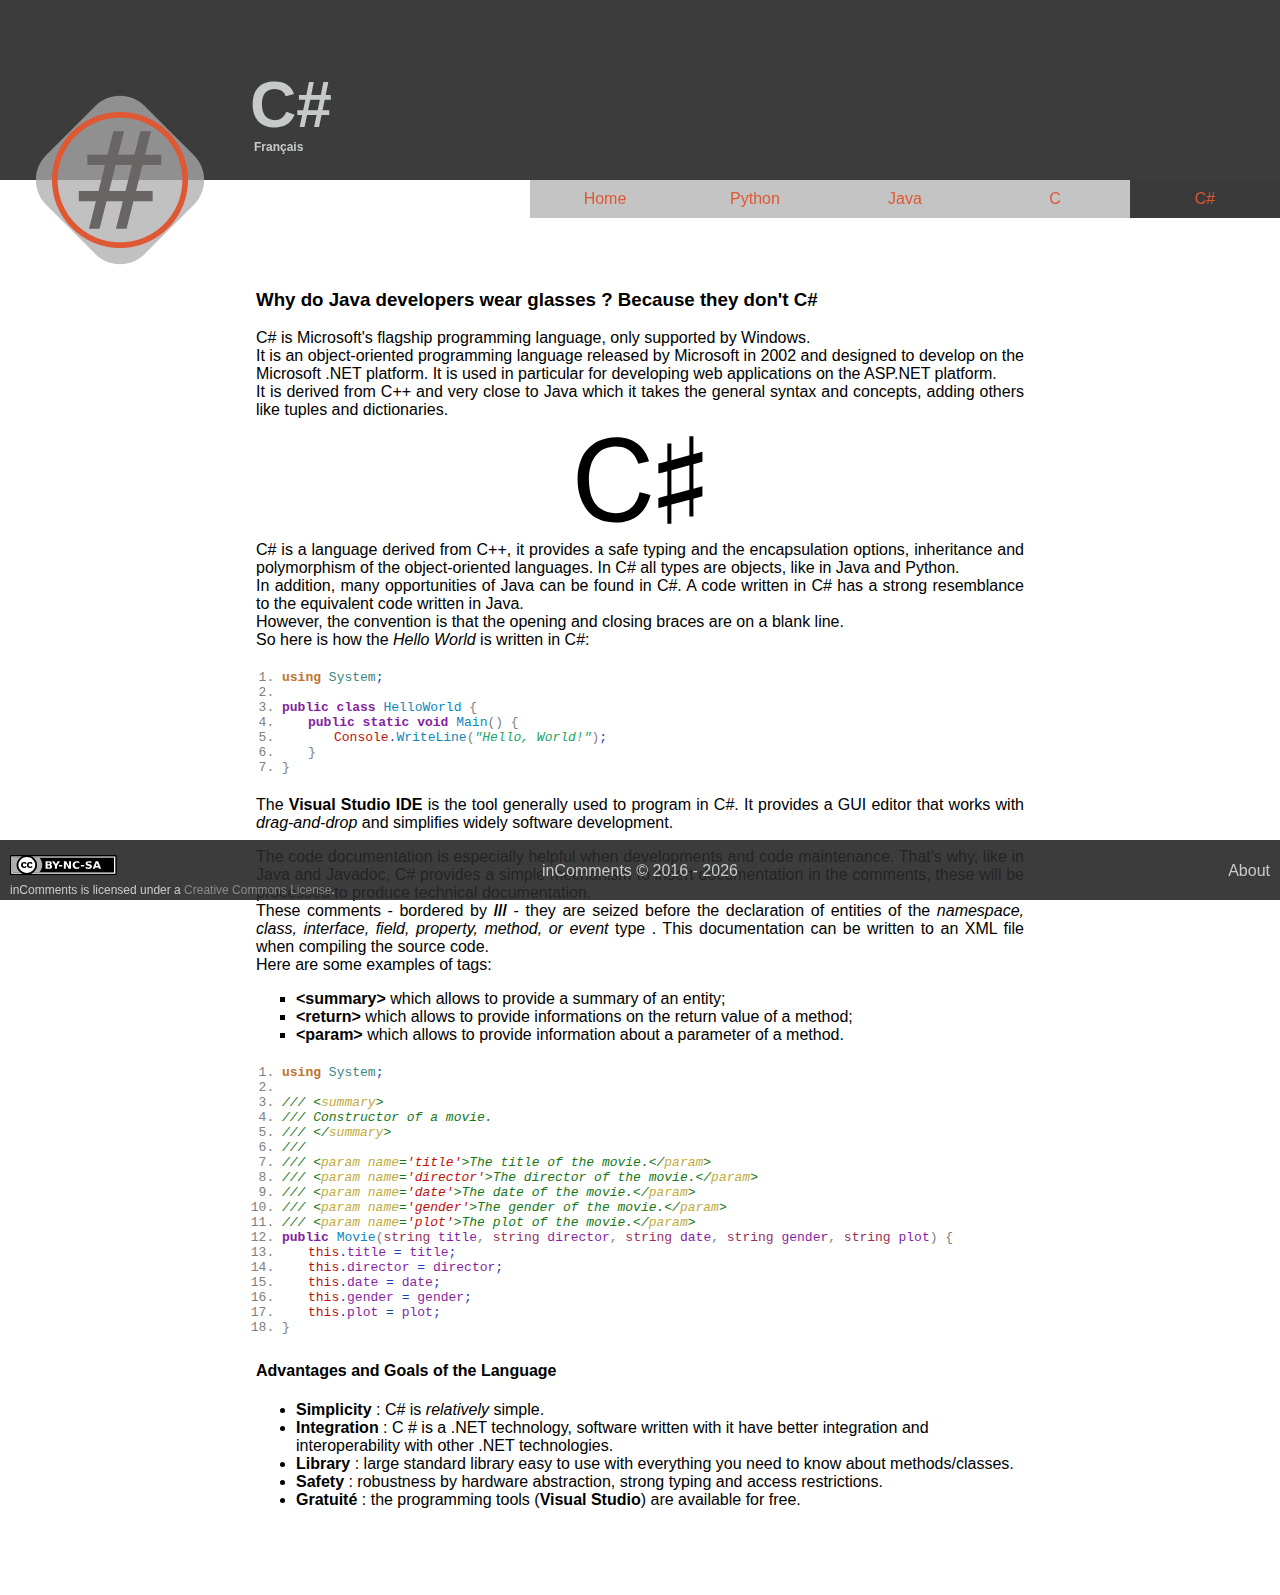
<file: pages/csharp.html>
<!DOCTYPE html>
<html>
  <head>
    <meta charset="utf-8">
    <!--[if lte IE 8]>
    <script src="http://html5shiv.googlecode.com/svn/trunk/html5.js"></script>
    <script>
    document.createElement('header');
    document.createElement('nav');
    document.createElement('article');
    document.createElement('section');
    document.createElement('footer');
    </script>
    <![endif]-->
    <link rel="stylesheet" href="../style.css">
    <meta name="description" lang="en" content="Historic and brief explanation
    of the C# programming language.">
    <meta name="keywords" lang="en" content="Microsoft, C#, Csharp, sharp, ASP.NET,
    .Net, object, object-oriented, programming, programming language">
    <meta name="author" content="Ducobu Alexandre">
    <title> C# English | inComments </title>
    <!-- For old IEs -->
    <link rel="shortcut icon" href="../img/favicons/favicon.ico" />
    <!-- For new browsers - multisize ico  -->
    <link rel="icon" type="image/x-icon" sizes="16x16 32x32" href="../img/favicons/favicon.ico">
    <!-- For Safari's Pinned Tab -->
    <link rel="mask-icon" href="img/favicons/safari-pinned-tab.svg" color="#DE5833">
    <!-- For iPad with high-resolution Retina display running iOS ≥ 7: -->
    <link rel="apple-touch-icon-precomposed" sizes="152x152" href="../img/favicons/favicon-152.png">
    <!-- For iPad with high-resolution Retina display running iOS ≤ 6: -->
    <link rel="apple-touch-icon-precomposed" sizes="144x144" href="../img/favicons/favicon-144i.png">
    <!-- For iPhone with high-resolution Retina display running iOS ≥ 7: -->
    <link rel="apple-touch-icon-precomposed" sizes="120x120" href="../img/favicons/favicon-120.png">
    <!-- For iPhone with high-resolution Retina display running iOS ≤ 6: -->
    <link rel="apple-touch-icon-precomposed" sizes="114x114" href="../img/favicons/favicon-114.png">
    <!-- For iPhone 6+ -->
    <link rel="apple-touch-icon-precomposed" sizes="180x180" href="../img/favicons/favicon-180.png">
    <!-- For first- and second-generation iPad: -->
    <link rel="apple-touch-icon-precomposed" sizes="72x72" href="../img/favicons/favicon-72.png">
    <!-- For non-Retina iPhone, iPod Touch, and Android 2.1+ devices: -->
    <link rel="apple-touch-icon-precomposed" href="../img/favicons/favicon-57.png">
    <!-- For Old Chrome -->
    <link rel="icon" href="../img/favicons/favicon-32.png" sizes="32x32">
    <!-- For IE10 Metro -->
    <meta name="msapplication-TileColor" content="#FFFFFF">
    <meta name="msapplication-TileImage" content="../img/favicons/favicon-144.png">
    <meta name="theme-color" content="#ffffff">
    <!-- Chrome for Android -->
    <link rel="manifest" href="../img/favicons/manifest.json">
    <link rel="icon" sizes="192x192" href="../img/favicons/favicon-192.png">
  </head>
  <body>
    <main>
      <header>
        <h1>C#</h1>
        <a href="csharpFR.html"><h3>Français</h3></a>
        <div id="logo">
          <a href="../index.html">
            <!--[if lte IE 8]><img src="../img/IE8/logo2.png" style="border-width:0"
            alt="Logo"width="170"height="170" /><![endif]-->
            <!--[if !IE]> --><img src="../img/logo2.svg" alt="Logo" style="border-width:0"
            width="170" height="170" /><!-- <![endif]-->
          </a>
        </div>
      </header>
      <nav>
        <div class="link"><a href="../index.html">Home</a></div><!--
        --><div class="link"><a href="python.html">Python</a></div><!--
        --><div class="link"><a href="java.html">Java</a></div><!--
        --><div class="link"><a href="c.html">C</a></div><!--
        --><div class="link" id="current"><a href="csharp.html">C#</a></div>
      </nav>
      <div id="content">
        <h3>Why do Java developers wear glasses ? Because they don't C#</h3>
        <p>
          C# is Microsoft's flagship programming language, only supported by
          Windows. <br>
          It is an object-oriented programming language released by Microsoft in
          2002 and designed to develop on the Microsoft .NET platform. It is used
          in particular for developing web applications on the ASP.NET platform.<br>
          It is derived from C++ and very close to Java which it takes the
          general syntax and concepts, adding others like tuples and dictionaries.
        </p>
        <!--[if lte IE 8]><img class="centerLogo" src="../img/IE8/Csharp_Logo.png"
        alt="Logo of C#" title="Logo of C#" width="132" height="90" /><![endif]-->
        <!--[if !IE]> --><img class="centerLogo" src="../img/Csharp_Logo.svg"
        alt="Logo of C#" title="Logo of C#" width="132" height="90" /><!-- <![endif]-->
        <p>
          C# is a language derived from C++, it provides a safe typing and the
          encapsulation options, inheritance and polymorphism of the
          object-oriented languages. In C# all types are objects, like in Java
          and Python. <br>
          In addition, many opportunities of Java can be found in C#. A code
          written in C# has a strong resemblance to the equivalent code written
          in Java. <br>
          However, the convention is that the opening and closing braces are on
          a blank line. <br>
          So here is how the <i>Hello World</i> is written in C#:
        </p>
        <ol class="code" title="'Hello World !' in C#">
          <li>
            <strong class="include">using</strong>
            <span class="bib">System</span><span class="spec">;</span>
          </li>
          <li> </li>
          <li>
            <strong class="public">public class</strong>
            <span class="method">HelloWorld</span> {
          </li>
          <li>
            <strong class="public" style="margin-left:2em;">public static
              void</strong> <span class="method">Main</span>() {
          </li>
          <li>
            <span class="keyword" style="margin-left:4em;">Console</span><span
            class="spec">.</span><span class="method">WriteLine</span>(<em
            class="string">"Hello, World!"</em>)<span class="spec">;</span>
          </li>
          <li>
            <span style="margin-left:2em;">}</span>
          </li>
          <li>
            }
          </li>
        </ol>
        <p>
          The <strong>Visual Studio IDE</strong> is the tool generally used to
          program in C#. It provides a GUI editor that works with
          <i>drag-and-drop</i> and simplifies widely software development.
        </p>
        <p>
          The code documentation is especially helpful when developments and
          code maintenance. That's why, like in Java and Javadoc, C# provides a
          simple mechanism to insert documentation in the comments, these will
          be processed to produce technical documentation. <br>
          These comments - bordered by <strong>///</strong> - they are seized
          before the declaration of entities of the <i>namespace, class,
          interface, field, property, method, or event</i> type .
          This documentation can be written to an XML file when compiling the
          source code. <br>
          Here are some examples of tags:
        </p>
        <ul class="square">
          <li>
            <strong>&lt;summary&gt;</strong> which allows to provide a summary
            of an entity;
          </li>
          <li>
            <strong>&lt;return&gt;</strong> which allows to provide informations
            on the return value of a method;
          </li>
          <li>
            <strong>&lt;param&gt;</strong> which allows to provide information
            about a parameter of a method.
          </li>
        </ul>
        <ol class="code" title="Constructor of a Movie object, exemple of documentation">
          <li>
            <strong class="include">using</strong>
            <span class="bib">System</span><span class="spec">;</span>
          </li>
          <li> </li>
          <li>
            <em class="comment">/// &lt;<span class="csdoc">summary</span>&gt;</em>
          </li>
          <li>
            <em class="comment">/// Constructor of a movie.</em>
          </li>
          <li>
            <em class="comment">/// &lt;/<span class="csdoc">summary</span>&gt;</em>
          </li>
          <li>
            <em class="comment">///</em>
          </li>
          <li>
            <em class="comment">/// &lt;<span class="csdoc">param name</span>=<em
              class="keyword">'title'</em>&gt;The title of the movie.&lt;/<span
              class="csdoc">param</span>&gt;</em>
          </li>
          <li>
            <em class="comment">/// &lt;<span class="csdoc">param name</span>=<em
              class="keyword">'director'</em>&gt;The director of the movie.&lt;/<span
              class="csdoc">param</span>&gt;</em>
          </li>
          <li>
            <em class="comment">/// &lt;<span class="csdoc">param name</span>=<em
              class="keyword">'date'</em>&gt;The date of the movie.&lt;/<span
              class="csdoc">param</span>&gt;</em>
          </li>
          <li>
            <em class="comment">/// &lt;<span class="csdoc">param name</span>=<em
              class="keyword">'gender'</em>&gt;The gender of the movie.&lt;/<span
              class="csdoc">param</span>&gt;</em>
          </li>
          <li>
            <em class="comment">/// &lt;<span class="csdoc">param name</span>=<em
              class="keyword">'plot'</em>&gt;The plot of the movie.&lt;/<span
              class="csdoc">param</span>&gt;</em>
          </li>
          <li>
            <strong class="public">public</strong>
            <span class="method">Movie</span>(<span class="type">string</span>
            <span class="var">title</span>,
            <span class="type">string</span> <span class="var">director</span>,
            <span class="type">string</span> <span class="var">date</span>,
            <span class="type">string</span> <span class="var">gender</span>,
            <span class="type">string</span> <span class="var">plot</span>) {
          </li>
          <li>
            <span class="keyword" style="margin-left:2em;">this</span><span
            class="spec">.</span><span class="var">title</span>
            <span class="spec">=</span>
            <span class="var">title</span><span class="spec">;</span>
          </li>
          <li>
            <span class="keyword" style="margin-left:2em;">this</span><span
            class="spec">.</span><span class="var">director</span>
            <span class="spec">=</span>
            <span class="var">director</span><span class="spec">;</span>
          </li>
          <li>
            <span class="keyword" style="margin-left:2em;">this</span><span
            class="spec">.</span><span class="var">date</span>
            <span class="spec">=</span>
            <span class="var">date</span><span class="spec">;</span>
          </li>
          <li>
            <span class="keyword" style="margin-left:2em;">this</span><span
            class="spec">.</span><span class="var">gender</span>
            <span class="spec">=</span>
            <span class="var">gender</span><span class="spec">;</span>
          </li>
          <li>
            <span class="keyword" style="margin-left:2em;">this</span><span
            class="spec">.</span><span class="var">plot</span>
            <span class="spec">=</span>
            <span class="var">plot</span><span class="spec">;</span>
          </li>
          <li>
            }
          </li>
        </ol>
        <h4>Advantages and Goals of the Language</h4>
        <ul>
          <li>
            <strong>Simplicity</strong> : C# is <i>relatively</i> simple.
          </li>
          <li>
            <strong>Integration</strong> : C # is a .NET technology, software
            written with it have better integration and interoperability with
            other .NET technologies.
          </li>
          <li>
            <strong>Library</strong> : large standard library easy to use with
            everything you need to know about methods/classes.
          </li>
          <li>
            <strong>Safety</strong> : robustness by hardware abstraction, strong
            typing and access restrictions.
          </li>
          <li>
            <strong>Gratuité</strong> : the programming tools
            (<strong>Visual Studio</strong>) are available for free.
          </li>
        </ul>
      </div>
      <hr id="clear">
      <footer>
        <div id="license">
          <a href="http://creativecommons.org/licenses/by-nc-sa/4.0/">
            <!--[if lte IE 8]><img src="../img/IE8/licence.png" style="border-width:0"
             alt="Licence Creative Commons" width="107" height="20" /><![endif]-->
            <!--[if !IE]> --><img src="../img/licence.svg" style="border-width:0"
             alt="Licence Creative Commons" width="107" height="20" /><!-- <![endif]-->
          </a>
        </div>
        <div id="center"><p> inComments ©
            <!--[if IE 8]>2016<![endif]-->
            <!--[if !IE 8]> -->
            2016 <span id="currentYear"></span>
            <!-- <![endif]-->
        </p></div>
        <a href="about.html"><p id="about">About</p></a>
        <div id="licenselink">
          inComments is licensed under a
          <a rel="license" href="http://creativecommons.org/licenses/by-nc-sa/4.0/">
          Creative Commons License</a>.
        </div>
      </footer>
    </main>
    <script>
        document.getElementById('currentYear').innerHTML = " - " + (new Date()).getFullYear();
        </script>
  </body>
</html>
</file>
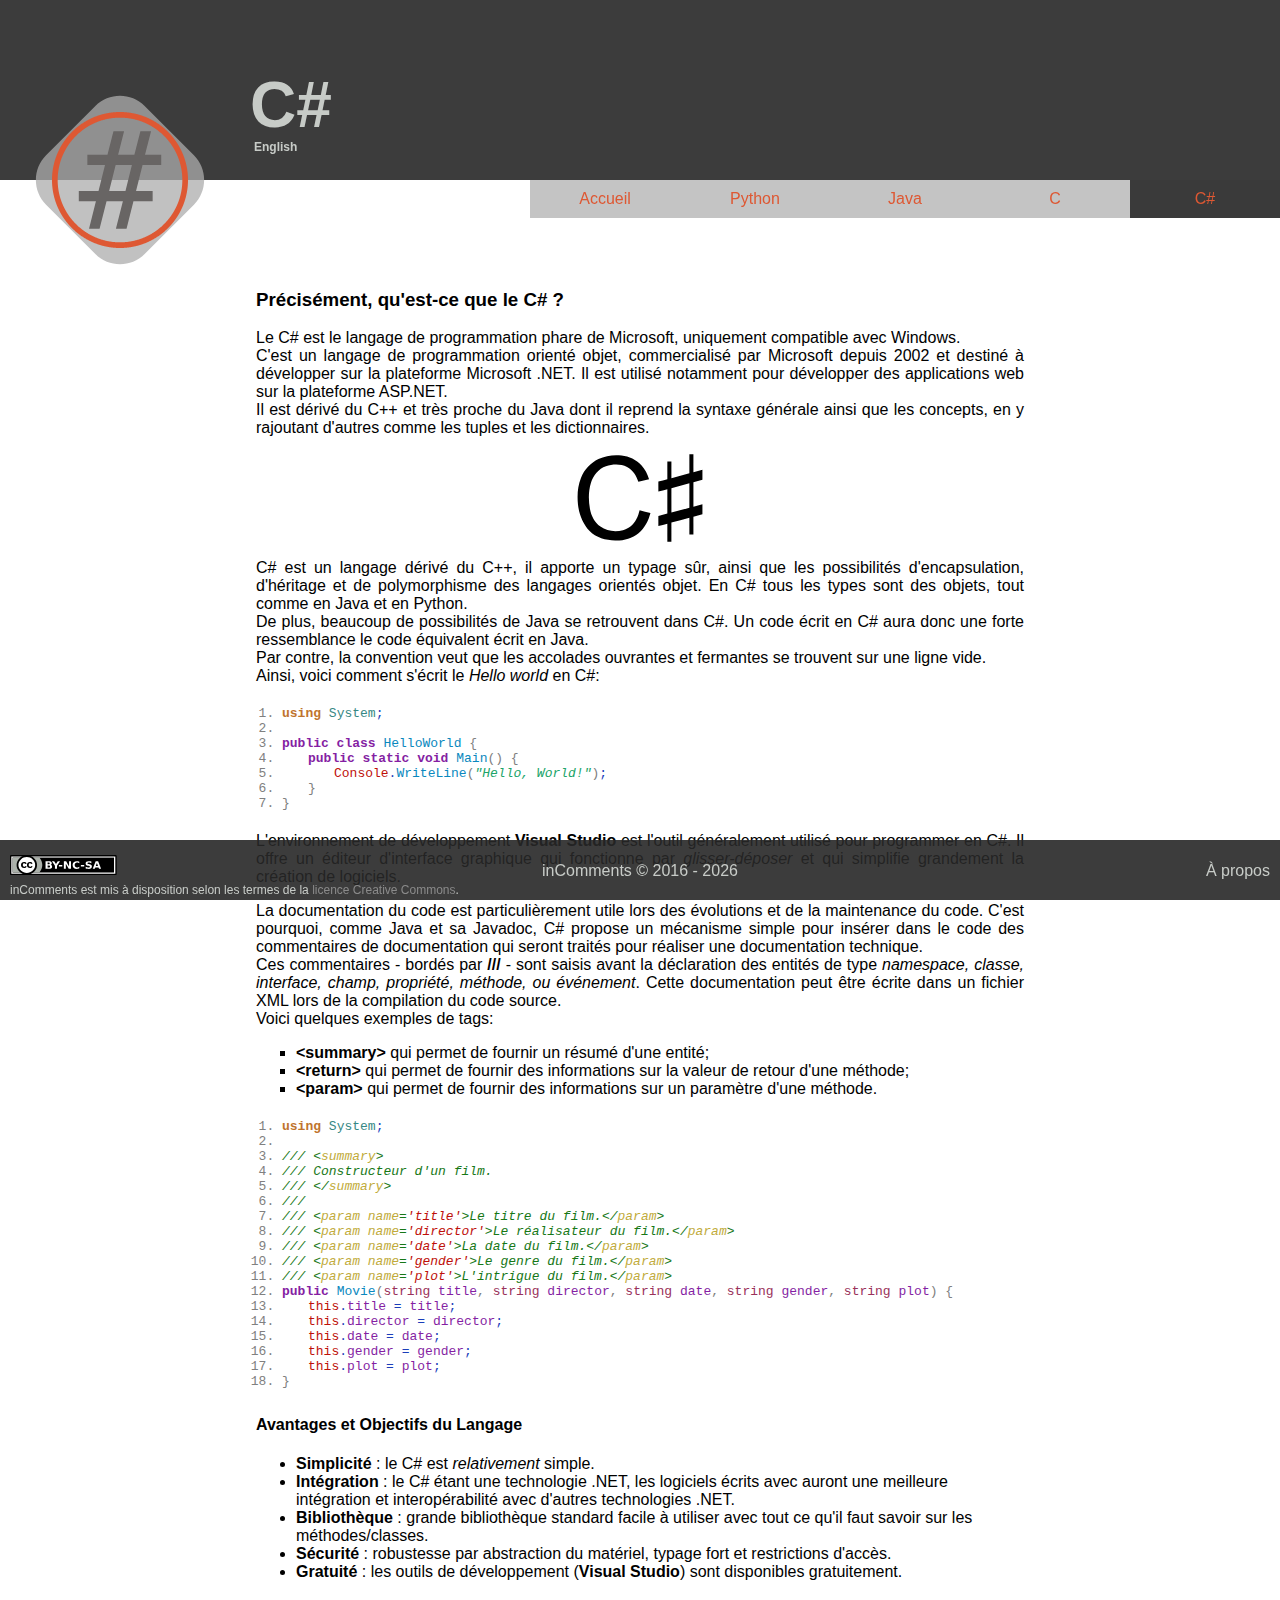
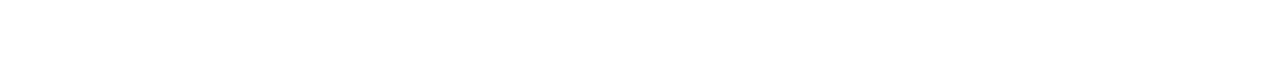
<file: pages/csharpFR.html>
<!DOCTYPE html>
<html>
  <head>
    <meta charset="utf-8">
    <!--[if lte IE 8]>
    <script src="http://html5shiv.googlecode.com/svn/trunk/html5.js"></script>
    <script>
    document.createElement('header');
    document.createElement('nav');
    document.createElement('article');
    document.createElement('section');
    document.createElement('footer');
    </script>
    <![endif]-->
    <link rel="stylesheet" href="../style.css">
    <meta name="description" lang="fr" content="Historique et brève explication
    sur le langage de programmation C#.">
    <meta name="keywords" lang="fr" content="Microsoft, C#, Csharp, sharp, ASP.NET,
    .Net, objet, orienté objet, programmation, langage de programmation">
    <meta name="author" content="Ducobu Alexandre">
    <title> C# Français | inComments </title>
    <!-- For old IEs -->
    <link rel="shortcut icon" href="../img/favicons/favicon.ico" />
    <!-- For new browsers - multisize ico  -->
    <link rel="icon" type="image/x-icon" sizes="16x16 32x32" href="../img/favicons/favicon.ico">
    <!-- For Safari's Pinned Tab -->
    <link rel="mask-icon" href="img/favicons/safari-pinned-tab.svg" color="#DE5833">
    <!-- For iPad with high-resolution Retina display running iOS ≥ 7: -->
    <link rel="apple-touch-icon-precomposed" sizes="152x152" href="../img/favicons/favicon-152.png">
    <!-- For iPad with high-resolution Retina display running iOS ≤ 6: -->
    <link rel="apple-touch-icon-precomposed" sizes="144x144" href="../img/favicons/favicon-144i.png">
    <!-- For iPhone with high-resolution Retina display running iOS ≥ 7: -->
    <link rel="apple-touch-icon-precomposed" sizes="120x120" href="../img/favicons/favicon-120.png">
    <!-- For iPhone with high-resolution Retina display running iOS ≤ 6: -->
    <link rel="apple-touch-icon-precomposed" sizes="114x114" href="../img/favicons/favicon-114.png">
    <!-- For iPhone 6+ -->
    <link rel="apple-touch-icon-precomposed" sizes="180x180" href="../img/favicons/favicon-180.png">
    <!-- For first- and second-generation iPad: -->
    <link rel="apple-touch-icon-precomposed" sizes="72x72" href="../img/favicons/favicon-72.png">
    <!-- For non-Retina iPhone, iPod Touch, and Android 2.1+ devices: -->
    <link rel="apple-touch-icon-precomposed" href="../img/favicons/favicon-57.png">
    <!-- For Old Chrome -->
    <link rel="icon" href="../img/favicons/favicon-32.png" sizes="32x32">
    <!-- For IE10 Metro -->
    <meta name="msapplication-TileColor" content="#FFFFFF">
    <meta name="msapplication-TileImage" content="../img/favicons/favicon-144.png">
    <meta name="theme-color" content="#ffffff">
    <!-- Chrome for Android -->
    <link rel="manifest" href="../img/favicons/manifest.json">
    <link rel="icon" sizes="192x192" href="../img/favicons/favicon-192.png">
  </head>
  <body>
    <main>
      <header>
        <h1>C#</h1>
        <a href="csharp.html"><h3>English</h3></a>
        <div id="logo">
          <a href="indexFR.html">
            <!--[if lte IE 8]><img src="../img/IE8/logo2.png" style="border-width:0"
            alt="Logo"width="170"height="170" /><![endif]-->
            <!--[if !IE]> --><img src="../img/logo2.svg" alt="Logo" style="border-width:0"
            width="170" height="170" /><!-- <![endif]-->
          </a>
        </div>
      </header>
      <nav>
        <div class="link"><a href="indexFR.html">Accueil</a></div><!--
        --><div class="link"><a href="pythonFR.html">Python</a></div><!--
        --><div class="link"><a href="javaFR.html">Java</a></div><!--
        --><div class="link"><a href="cFR.html">C</a></div><!--
        --><div class="link" id="current"><a href="csharpFR.html">C#</a></div>
      </nav>
      <div id="content">
        <h3>Précisément, qu'est-ce que le C# ?</h3>
        <p>
          Le C# est le langage de programmation phare de Microsoft, uniquement
          compatible avec Windows. <br>
          C'est un langage de programmation orienté objet, commercialisé par
          Microsoft depuis 2002 et destiné à développer sur la plateforme
          Microsoft .NET. Il est utilisé notamment pour développer des
          applications web sur la plateforme ASP.NET.<br>
          Il est dérivé du C++ et très proche du Java dont il reprend la syntaxe
          générale ainsi que les concepts, en y rajoutant d'autres comme les
          tuples et les dictionnaires.
        </p>
        <!--[if lte IE 8]><img class="centerLogo" src="../img/IE8/Csharp_Logo.png"
        alt="Logo de C#" title="Logo de C#" width="132" height="90" /><![endif]-->
        <!--[if !IE]> --><img class="centerLogo" src="../img/Csharp_Logo.svg"
        alt="Logo de C#" title="Logo de C#" width="132" height="90" /><!-- <![endif]-->
        <p>
          C# est un langage dérivé du C++, il apporte un typage sûr, ainsi que
          les possibilités d'encapsulation, d'héritage et de polymorphisme des
          langages orientés objet. En C# tous les types sont des objets, tout
          comme en Java et en Python. <br>
          De plus, beaucoup de possibilités de Java se retrouvent dans C#.
          Un code écrit en C# aura donc une forte ressemblance le code équivalent
          écrit en Java. <br>
          Par contre, la convention veut que les accolades ouvrantes et
          fermantes se trouvent sur une ligne vide. <br>
          Ainsi, voici comment s'écrit le <i>Hello world</i> en C#:
        </p>
        <ol class="code" title="'Hello World !' en C#">
          <li>
            <strong class="include">using</strong>
            <span class="bib">System</span><span class="spec">;</span>
          </li>
          <li> </li>
          <li>
            <strong class="public">public class</strong>
            <span class="method">HelloWorld</span> {
          </li>
          <li>
            <strong class="public" style="margin-left:2em;">public static
              void</strong> <span class="method">Main</span>() {
          </li>
          <li>
            <span class="keyword" style="margin-left:4em;">Console</span><span
            class="spec">.</span><span class="method">WriteLine</span>(<em
            class="string">"Hello, World!"</em>)<span class="spec">;</span>
          </li>
          <li>
            <span style="margin-left:2em;">}</span>
          </li>
          <li>
            }
          </li>
        </ol>
        <p>
          L'environnement de développement <strong>Visual Studio</strong>
          est l'outil généralement utilisé pour programmer en C#. Il offre
          un éditeur d'interface graphique qui fonctionne par <i>glisser-déposer</i>
          et qui simplifie grandement la création de logiciels.
        </p>
        <p>
          La documentation du code est particulièrement utile lors des
          évolutions et de la maintenance du code. C'est pourquoi, comme Java
          et sa Javadoc, C# propose un mécanisme simple pour insérer dans le
          code des commentaires de documentation qui seront traités pour
          réaliser une documentation technique. <br>
          Ces commentaires - bordés par <strong>///</strong> - sont saisis
          avant la déclaration des entités de type <i>namespace, classe,
          interface, champ, propriété, méthode, ou événement</i>.
          Cette documentation peut être écrite dans un fichier XML lors de la
          compilation du code source. <br>
          Voici quelques exemples de tags:
        </p>
        <ul class="square">
          <li>
            <strong>&lt;summary&gt;</strong> qui permet de fournir un résumé
            d'une entité;
          </li>
          <li>
            <strong>&lt;return&gt;</strong> qui permet de fournir des
            informations sur la valeur de retour d'une méthode;
          </li>
          <li>
            <strong>&lt;param&gt;</strong> qui permet de fournir des
            informations sur un paramètre d'une méthode.
          </li>
        </ul>
        <ol class="code" title="Constructeur d'un objet Movie, exemple de documentation">
          <li>
            <strong class="include">using</strong>
            <span class="bib">System</span><span class="spec">;</span>
          </li>
          <li> </li>
          <li>
            <em class="comment">/// &lt;<span class="csdoc">summary</span>&gt;</em>
          </li>
          <li>
            <em class="comment">/// Constructeur d'un film.</em>
          </li>
          <li>
            <em class="comment">/// &lt;/<span class="csdoc">summary</span>&gt;</em>
          </li>
          <li>
            <em class="comment">///</em>
          </li>
          <li>
            <em class="comment">/// &lt;<span class="csdoc">param name</span>=<em
              class="keyword">'title'</em>&gt;Le titre du film.&lt;/<span
              class="csdoc">param</span>&gt;</em>
          </li>
          <li>
            <em class="comment">/// &lt;<span class="csdoc">param name</span>=<em
              class="keyword">'director'</em>&gt;Le réalisateur du film.&lt;/<span
              class="csdoc">param</span>&gt;</em>
          </li>
          <li>
            <em class="comment">/// &lt;<span class="csdoc">param name</span>=<em
              class="keyword">'date'</em>&gt;La date du film.&lt;/<span
              class="csdoc">param</span>&gt;</em>
          </li>
          <li>
            <em class="comment">/// &lt;<span class="csdoc">param name</span>=<em
              class="keyword">'gender'</em>&gt;Le genre du film.&lt;/<span
              class="csdoc">param</span>&gt;</em>
          </li>
          <li>
            <em class="comment">/// &lt;<span class="csdoc">param name</span>=<em
              class="keyword">'plot'</em>&gt;L'intrigue du film.&lt;/<span
              class="csdoc">param</span>&gt;</em>
          </li>
          <li>
            <strong class="public">public</strong>
            <span class="method">Movie</span>(<span class="type">string</span>
            <span class="var">title</span>,
            <span class="type">string</span> <span class="var">director</span>,
            <span class="type">string</span> <span class="var">date</span>,
            <span class="type">string</span> <span class="var">gender</span>,
            <span class="type">string</span> <span class="var">plot</span>) {
          </li>
          <li>
            <span class="keyword" style="margin-left:2em;">this</span><span
            class="spec">.</span><span class="var">title</span>
            <span class="spec">=</span>
            <span class="var">title</span><span class="spec">;</span>
          </li>
          <li>
            <span class="keyword" style="margin-left:2em;">this</span><span
            class="spec">.</span><span class="var">director</span>
            <span class="spec">=</span>
            <span class="var">director</span><span class="spec">;</span>
          </li>
          <li>
            <span class="keyword" style="margin-left:2em;">this</span><span
            class="spec">.</span><span class="var">date</span>
            <span class="spec">=</span>
            <span class="var">date</span><span class="spec">;</span>
          </li>
          <li>
            <span class="keyword" style="margin-left:2em;">this</span><span
            class="spec">.</span><span class="var">gender</span>
            <span class="spec">=</span>
            <span class="var">gender</span><span class="spec">;</span>
          </li>
          <li>
            <span class="keyword" style="margin-left:2em;">this</span><span
            class="spec">.</span><span class="var">plot</span>
            <span class="spec">=</span>
            <span class="var">plot</span><span class="spec">;</span>
          </li>
          <li>
            }
          </li>
        </ol>
        <h4>Avantages et Objectifs du Langage</h4>
        <ul>
          <li>
            <strong>Simplicité</strong> : le C# est <i>relativement</i>
            simple.
          </li>
          <li>
            <strong>Intégration</strong> : le C# étant une technologie .NET,
            les logiciels écrits avec auront une meilleure intégration et
            interopérabilité avec d'autres technologies .NET.
          </li>
          <li>
            <strong>Bibliothèque</strong> : grande bibliothèque standard facile
            à utiliser avec tout ce qu'il faut savoir sur les méthodes/classes.
          </li>
          <li>
            <strong>Sécurité</strong> : robustesse par abstraction du matériel,
            typage fort et restrictions d'accès.
          </li>
          <li>
            <strong>Gratuité</strong> : les outils de développement
            (<strong>Visual Studio</strong>) sont disponibles gratuitement.
          </li>
        </ul>
      </div>
      <hr id="clear">
      <footer>
        <div id="license">
          <a href="http://creativecommons.org/licenses/by-nc-sa/4.0/">
            <!--[if lte IE 8]><img src="../img/IE8/licence.png" style="border-width:0"
             alt="Licence Creative Commons" width="107" height="20" /><![endif]-->
            <!--[if !IE]> --><img src="../img/licence.svg" style="border-width:0"
             alt="Licence Creative Commons" width="107" height="20" /><!-- <![endif]-->
          </a>
        </div>
        <div id="center"><p> inComments ©
            <!--[if IE 8]>2016<![endif]-->
            <!--[if !IE 8]> -->
            2016 <span id="currentYear"></span>
            <!-- <![endif]-->
        </p></div>
        <a href="aboutFR.html"><p id="about">À propos</p></a>
        <div id="licenselink">
          inComments est mis à disposition selon les termes de la <a rel="license" href="http://creativecommons.org/licenses/by-nc-sa/4.0/">
          licence Creative Commons</a>.
        </div>
      </footer>
    </main>
    <script>
        document.getElementById('currentYear').innerHTML = " - " + (new Date()).getFullYear();
        </script>
  </body>
</html>
</file>
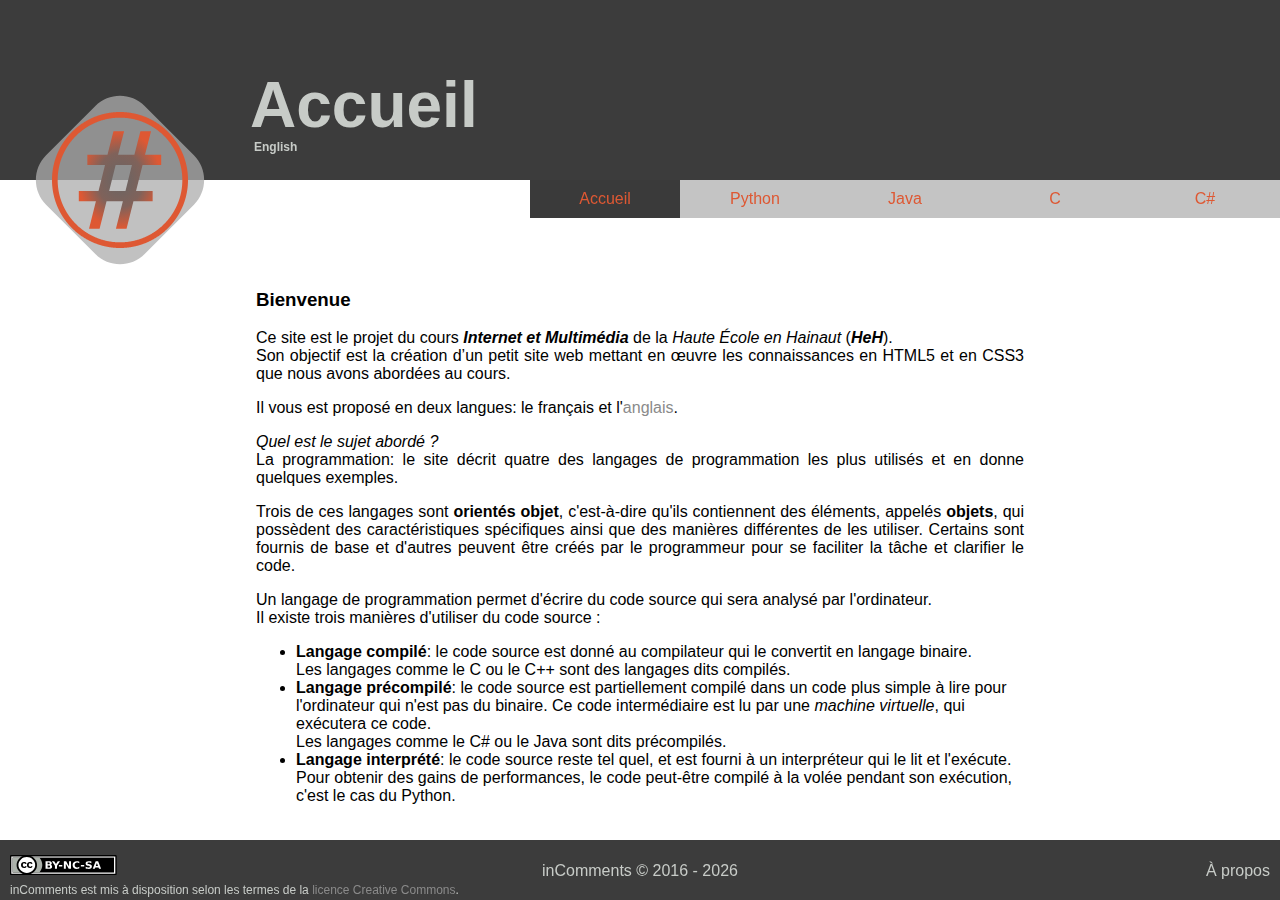
<file: pages/indexFR.html>
<!DOCTYPE html>
<html>
  <head>
    <meta charset="utf-8">
    <!--[if lte IE 8]>
    <script src="http://html5shiv.googlecode.com/svn/trunk/html5.js"></script>
    <script>
    document.createElement('header');
    document.createElement('nav');
    document.createElement('article');
    document.createElement('section');
    document.createElement('footer');
    </script>
    <![endif]-->
    <link rel="stylesheet" href="../style.css">
    <meta name="description" lang="fr" content="Ceci est un projet académique
    à propos de différents langages de programmation comme le Python et Java.">
    <meta name="keywords" lang="fr" content="HeH, ISIMs, Mons, Hainaut, haute école,
    Python, Java, C, C#, objet, orienté objet, programmation,
    langage de programmation">
    <meta name="author" content="Ducobu Alexandre">
    <title> Accueil | inComments </title>
    <!-- For old IEs -->
    <link rel="shortcut icon" href="../img/favicons/favicon.ico" />
    <!-- For new browsers - multisize ico  -->
    <link rel="icon" type="image/x-icon" sizes="16x16 32x32" href="../img/favicons/favicon.ico">
    <!-- For Safari's Pinned Tab -->
    <link rel="mask-icon" href="img/favicons/safari-pinned-tab.svg" color="#DE5833">
    <!-- For iPad with high-resolution Retina display running iOS ≥ 7: -->
    <link rel="apple-touch-icon-precomposed" sizes="152x152" href="../img/favicons/favicon-152.png">
    <!-- For iPad with high-resolution Retina display running iOS ≤ 6: -->
    <link rel="apple-touch-icon-precomposed" sizes="144x144" href="../img/favicons/favicon-144i.png">
    <!-- For iPhone with high-resolution Retina display running iOS ≥ 7: -->
    <link rel="apple-touch-icon-precomposed" sizes="120x120" href="../img/favicons/favicon-120.png">
    <!-- For iPhone with high-resolution Retina display running iOS ≤ 6: -->
    <link rel="apple-touch-icon-precomposed" sizes="114x114" href="../img/favicons/favicon-114.png">
    <!-- For iPhone 6+ -->
    <link rel="apple-touch-icon-precomposed" sizes="180x180" href="../img/favicons/favicon-180.png">
    <!-- For first- and second-generation iPad: -->
    <link rel="apple-touch-icon-precomposed" sizes="72x72" href="../img/favicons/favicon-72.png">
    <!-- For non-Retina iPhone, iPod Touch, and Android 2.1+ devices: -->
    <link rel="apple-touch-icon-precomposed" href="../img/favicons/favicon-57.png">
    <!-- For Old Chrome -->
    <link rel="icon" href="../img/favicons/favicon-32.png" sizes="32x32">
    <!-- For IE10 Metro -->
    <meta name="msapplication-TileColor" content="#FFFFFF">
    <meta name="msapplication-TileImage" content="../img/favicons/favicon-144.png">
    <meta name="theme-color" content="#ffffff">
    <!-- Chrome for Android -->
    <link rel="manifest" href="../img/favicons/manifest.json">
    <link rel="icon" sizes="192x192" href="../img/favicons/favicon-192.png">
  </head>
  <body>
    <main>
      <header>
        <h1>Accueil</h1>
        <a href="../index.html"><h3>English</h3></a>
        <div id="logo">
          <a href="indexFR.html">
            <!--[if lte IE 8]><img src="../img/IE8/logo.png" style="border-width:0"
            alt="Logo"width="170"height="170" /><![endif]-->
            <!--[if !IE]> --><img src="../img/logo.svg" alt="Logo" style="border-width:0"
            width="170" height="170" /><!-- <![endif]-->
          </a>
        </div>
      </header>
      <nav>
        <div class="link" id="current"><a href="indexFR.html">Accueil</a></div><!--
        --><div class="link"><a href="pythonFR.html">Python</a></div><!--
        --><div class="link"><a href="javaFR.html">Java</a></div><!--
        --><div class="link"><a href="cFR.html">C</a></div><!--
        --><div class="link"><a href="csharpFR.html">C#</a></div>
      </nav>
      <div id="content">
        <h3>Bienvenue</h3>
        <p>
          Ce site est le projet du cours <strong><i>Internet et Multimédia</i></strong>
          de la <i>Haute École en Hainaut</i> (<strong><i>HeH</i></strong>). <br>
          Son objectif est la création d’un petit site web mettant en œuvre les
          connaissances en HTML5 et en CSS3 que nous avons abordées au cours.
        </p>
        <p>
          Il vous est proposé en deux langues: le français et
          l'<a href="../index.html">anglais</a>.
        </p>
        <p>
          <i>Quel est le sujet abordé ?</i> <br>
          La programmation: le site décrit quatre des langages de programmation
          les plus utilisés et en donne quelques exemples.
        </p>
        <p>
          Trois de ces langages sont <strong>orientés objet</strong>, c'est-à-dire
          qu'ils contiennent des éléments, appelés <strong>objets</strong>, qui
          possèdent des caractéristiques spécifiques ainsi que des manières
          différentes de les utiliser. Certains sont fournis de base et
          d'autres peuvent être créés par le programmeur pour se faciliter la
          tâche et clarifier le code.
        </p>
        <p>
          Un langage de programmation permet d'écrire du code source qui sera
          analysé par l'ordinateur. <br>
          Il existe trois manières d'utiliser du code source :
        </p>
        <ul>
          <li>
            <strong>Langage compilé</strong>: le code source est donné au
            compilateur qui le convertit en langage binaire. <br>
            Les langages comme le C ou le C++ sont des langages dits compilés.
          </li>
          <li>
            <strong>Langage précompilé</strong>: le code source est partiellement
            compilé dans un code plus simple à lire pour l'ordinateur qui n'est
            pas du binaire. Ce code intermédiaire est lu par une <i>machine
            virtuelle</i>, qui exécutera ce code. <br>
            Les langages comme le C# ou le Java sont dits précompilés.
          </li>
          <li>
            <strong>Langage interprété</strong>: le code source reste tel quel,
            et est fourni à un interpréteur qui le lit et l'exécute. <br>
            Pour obtenir des gains de performances, le code peut-être compilé à
            la volée pendant son exécution, c'est le cas du Python.
          </li>
        </ul>
      </div>
      <hr id="clear">
      <footer>
        <div id="license">
          <a href="http://creativecommons.org/licenses/by-nc-sa/4.0/">
            <!--[if lte IE 8]><img src="../img/IE8/licence.png" style="border-width:0"
             alt="Licence Creative Commons" width="107" height="20" /><![endif]-->
            <!--[if !IE]> --><img src="../img/licence.svg" style="border-width:0"
             alt="Licence Creative Commons" width="107" height="20" /><!-- <![endif]-->
          </a>
        </div>
        <div id="center"><p> inComments ©
            <!--[if IE 8]>2016<![endif]-->
            <!--[if !IE 8]> -->
            2016 <span id="currentYear"></span>
            <!-- <![endif]-->
        </p></div>
        <a href="aboutFR.html"><p id="about">À propos</p></a>
        <div id="licenselink">
          inComments est mis à disposition selon les termes de la <a rel="license" href="http://creativecommons.org/licenses/by-nc-sa/4.0/">
          licence Creative Commons</a>.
        </div>
      </footer>
    </main>
    <script>
        document.getElementById('currentYear').innerHTML = " - " + (new Date()).getFullYear();
        </script>
  </body>
</html>
</file>
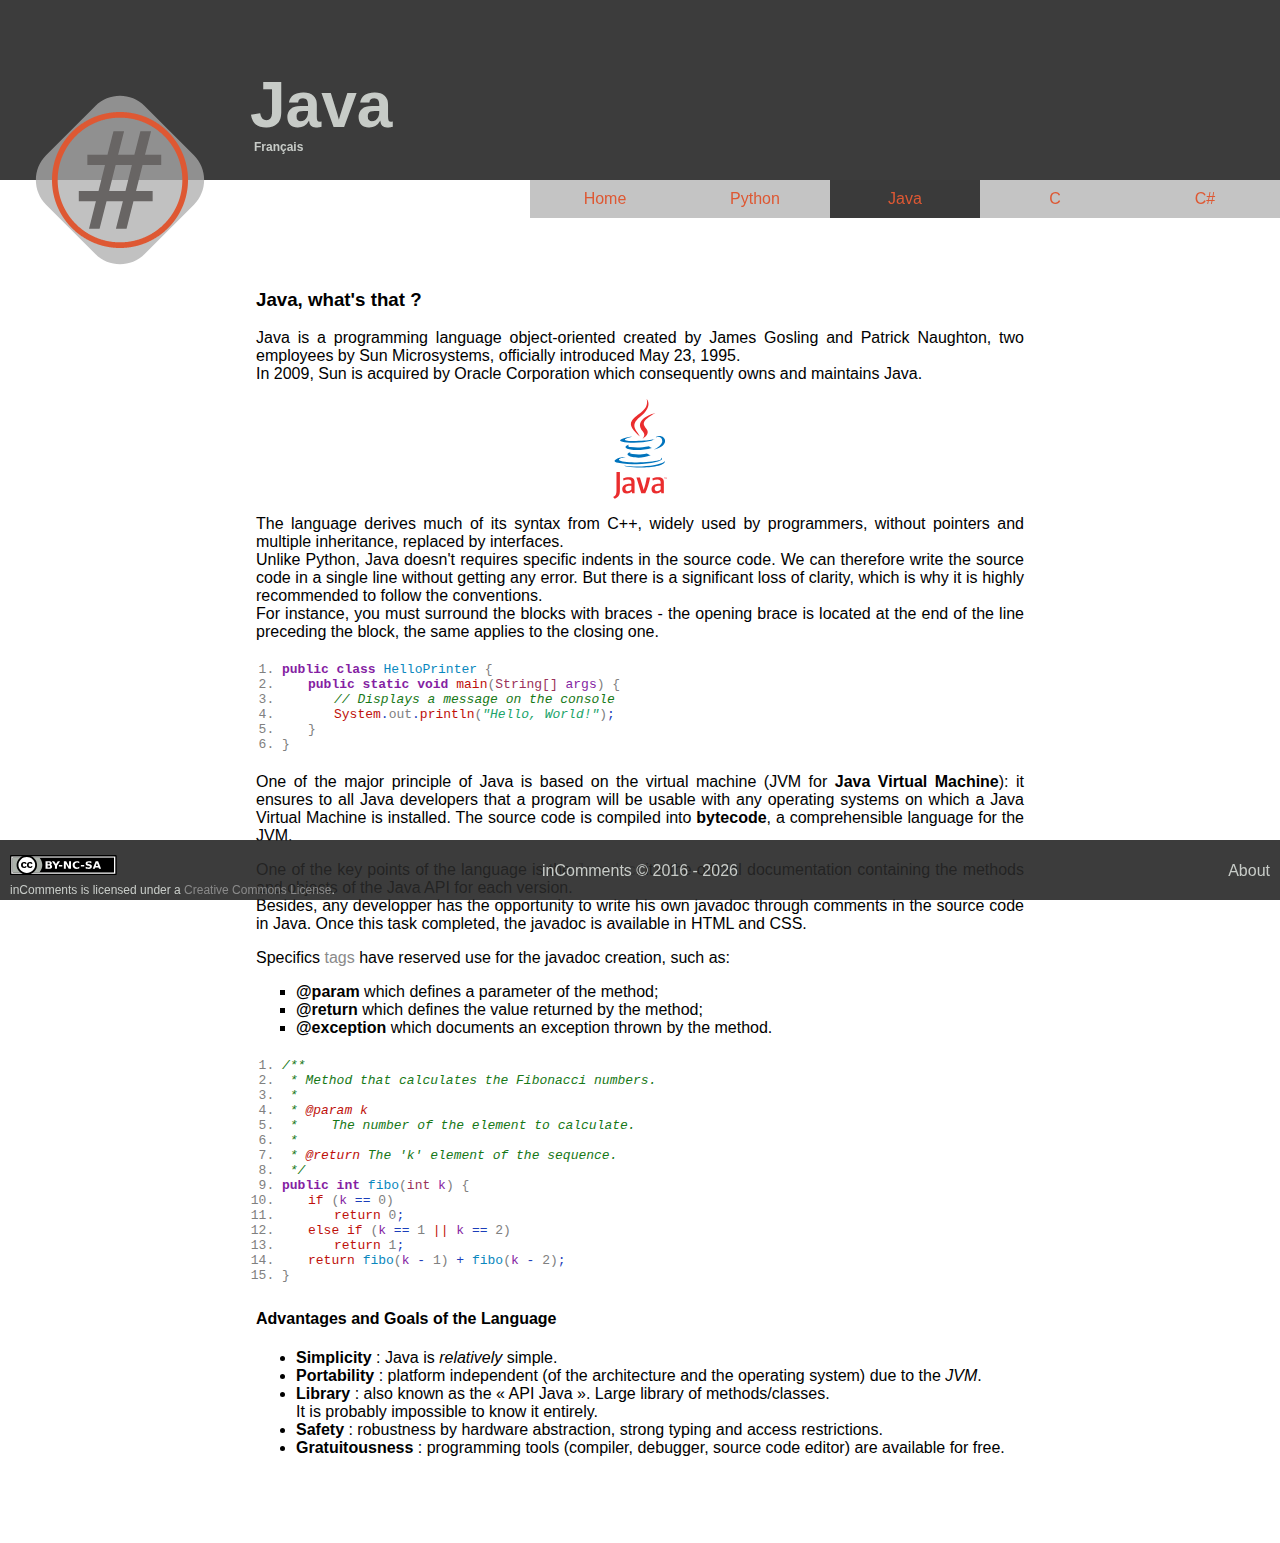
<file: pages/java.html>
<!DOCTYPE html>
<html>
  <head>
    <meta charset="utf-8">
    <!--[if lte IE 8]>
    <script src="http://html5shiv.googlecode.com/svn/trunk/html5.js"></script>
    <script>
    document.createElement('header');
    document.createElement('nav');
    document.createElement('article');
    document.createElement('section');
    document.createElement('footer');
    </script>
    <![endif]-->
    <link rel="stylesheet" href="../style.css">
    <meta name="description" lang="en" content="Historic and brief explanation
    of the Java programming language.">
    <meta name="keywords" lang="en" content="James Gosling, Gosling, Patrick Naughton,
    Naughton, Sun, Oracle, Java, object, object-oriented, programming,
    programming language">
    <meta name="author" content="Ducobu Alexandre">
    <title> Java English | inComments </title>
    <!-- For old IEs -->
    <link rel="shortcut icon" href="../img/favicons/favicon.ico" />
    <!-- For new browsers - multisize ico  -->
    <link rel="icon" type="image/x-icon" sizes="16x16 32x32" href="../img/favicons/favicon.ico">
    <!-- For Safari's Pinned Tab -->
    <link rel="mask-icon" href="img/favicons/safari-pinned-tab.svg" color="#DE5833">
    <!-- For iPad with high-resolution Retina display running iOS ≥ 7: -->
    <link rel="apple-touch-icon-precomposed" sizes="152x152" href="../img/favicons/favicon-152.png">
    <!-- For iPad with high-resolution Retina display running iOS ≤ 6: -->
    <link rel="apple-touch-icon-precomposed" sizes="144x144" href="../img/favicons/favicon-144i.png">
    <!-- For iPhone with high-resolution Retina display running iOS ≥ 7: -->
    <link rel="apple-touch-icon-precomposed" sizes="120x120" href="../img/favicons/favicon-120.png">
    <!-- For iPhone with high-resolution Retina display running iOS ≤ 6: -->
    <link rel="apple-touch-icon-precomposed" sizes="114x114" href="../img/favicons/favicon-114.png">
    <!-- For iPhone 6+ -->
    <link rel="apple-touch-icon-precomposed" sizes="180x180" href="../img/favicons/favicon-180.png">
    <!-- For first- and second-generation iPad: -->
    <link rel="apple-touch-icon-precomposed" sizes="72x72" href="../img/favicons/favicon-72.png">
    <!-- For non-Retina iPhone, iPod Touch, and Android 2.1+ devices: -->
    <link rel="apple-touch-icon-precomposed" href="../img/favicons/favicon-57.png">
    <!-- For Old Chrome -->
    <link rel="icon" href="../img/favicons/favicon-32.png" sizes="32x32">
    <!-- For IE10 Metro -->
    <meta name="msapplication-TileColor" content="#FFFFFF">
    <meta name="msapplication-TileImage" content="../img/favicons/favicon-144.png">
    <meta name="theme-color" content="#ffffff">
    <!-- Chrome for Android -->
    <link rel="manifest" href="../img/favicons/manifest.json">
    <link rel="icon" sizes="192x192" href="../img/favicons/favicon-192.png">
  </head>
  <body>
    <main>
      <header>
        <h1>Java</h1>
        <a href="javaFR.html"><h3>Français</h3></a>
        <div id="logo">
          <a href="../index.html">
            <!--[if lte IE 8]><img src="../img/IE8/logo2.png" style="border-width:0"
            alt="Logo"width="170"height="170" /><![endif]-->
            <!--[if !IE]> --><img src="../img/logo2.svg" alt="Logo" style="border-width:0"
            width="170" height="170" /><!-- <![endif]-->
          </a>
        </div>
      </header>
      <nav>
        <div class="link"><a href="../index.html">Home</a></div><!--
        --><div class="link"><a href="python.html">Python</a></div><!--
        --><div class="link" id="current"><a href="java.html">Java</a></div><!--
        --><div class="link"><a href="c.html">C</a></div><!--
        --><div class="link"><a href="csharp.html">C#</a></div>
      </nav>
      <div id="content">
        <h3>Java, what's that ?</h3>
        <p>
          Java is a programming language object-oriented created by James
          Gosling and Patrick Naughton, two employees by Sun Microsystems,
          officially introduced May 23, 1995. <br>
          In 2009, Sun is acquired by Oracle Corporation which consequently owns
          and maintains Java.
        </p>
        <!--[if lte IE 8]><img class="centerLogo" src="../img/IE8/Java_Logo.png"
        alt="Logo of Java" title="Logo of Java" width="54" height="100" /><![endif]-->
        <!--[if !IE]> --><img class="centerLogo" src="../img/Java_Logo.svg"
        alt="Logo of Java" title="Logo of Java" width="54" height="100" /><!-- <![endif]-->
        <p>
          The language derives much of its syntax from C++, widely used by
          programmers, without pointers and multiple inheritance, replaced by
          interfaces. <br>
          Unlike Python, Java doesn't requires specific indents in the source
          code. We can therefore write the source code in a single line without
          getting any error. But there is a significant loss of clarity, which
          is why it is highly recommended to follow the conventions. <br>
          For instance, you must surround the blocks with braces - the opening
          brace is located at the end of the line preceding the block,
          the same applies to the closing one.
        </p>
        <ol class="code" title="'Hello World !' in Java">
          <li>
            <strong class="public">public class</strong>
            <span class="method">HelloPrinter</span> {
          </li>
          <li>
            <strong class="public" style="margin-left:2em;">public static void</strong>
            <span class="keyword">main</span>(<span class="type">String[]</span>
            <span class="var">args</span>) {
          </li>
          <li>
            <em class="comment" style="margin-left:4em;">// Displays a message
              on the console</em>
          </li>
          <li>
            <span class="keyword" style="margin-left:4em;">System</span><span
            class="spec">.</span>out<span class="spec">.</span><span
            class="keyword">println</span>(<em
            class="string">"Hello, World!"</em>)<span class="spec">;</span>
          </li>
          <li>
            <span style="margin-left:2em;">}</span>
          </li>
          <li>
            }
          </li>
        </ol>
        <p>
          One of the major principle of Java is based on the virtual machine
          (JVM for <strong>Java Virtual Machine</strong>): it ensures to
          all Java developers that a program will be usable with any operating
          systems on which a Java Virtual Machine is installed. The source code
          is compiled into <strong>bytecode</strong>, a comprehensible language
          for the JVM.
        </p>
        <p>
          One of the key points of the language is the
          <a href="http://docs.oracle.com/javase/8/docs/api/" title="API Java 8"
          target="_blank">Javadoc</a>:
          it's the official documentation containing the methods and objects of
          the Java API for each version. <br>
          Besides, any developper has the opportunity to write his own javadoc
          through comments in the source code in Java. Once this task completed,
          the javadoc is available in HTML and CSS.
        </p>
        <p>
          Specifics
          <a href="http://www.oracle.com/technetwork/java/javase/documentation/index-137868.html#tag"
          title="Tags reserved for Javadoc" target="_blank">tags</a> have reserved use
          for the javadoc creation, such as:
        </p>
        <ul class="square">
          <li><strong>@param</strong> which defines a parameter of the method;</li>
          <li><strong>@return</strong> which defines the value returned by the
            method;</li>
          <li><strong>@exception</strong> which documents an exception thrown
            by the method.</li>
        </ul>
        <ol class="code" title="Fibonacci in Java, exemple for the Javadoc">
          <li>
            <em class="comment">/**</em>
          </li>
          <li>
            <em class="comment">&nbsp;* Method that calculates the Fibonacci numbers.</em>
          </li>
          <li>
            <em class="comment">&nbsp;*</em>
          </li>
          <li>
            <em class="comment">&nbsp;* <span class="keyword">@param k</span></em>
          </li>
          <li>
            <em class="comment">&nbsp;* <span style="margin-left:2em;">The number
              of the element to calculate.</span></em>
          </li>
          <li>
            <em class="comment">&nbsp;*</em>
          </li>
          <li>
            <em class="comment">&nbsp;* <span class="keyword">@return</span>
              The 'k' element of the sequence.</em>
          </li>
          <li>
            <em class="comment">&nbsp;*/</em>
          </li>
          <li>
            <strong class="public">public int</strong>
            <span class="method">fibo</span>(<span
            class="type">int</span> <span class="var">k</span>) {
          </li>
          <li>
            <span class="keyword" style="margin-left:2em;">if</span>
            (<span class="var">k</span> <span class="spec">==</span> 0)
          </li>
          <li>
            <span class="keyword" style="margin-left:4em;">return</span>
            0<span class="spec">;</span>
          </li>
          <li>
            <span class="keyword" style="margin-left:2em;">else if</span>
            (<span class="var">k</span> <span class="spec">==</span> 1
            <span class="keyword">||</span> <span class="var">k</span>
            <span class="spec">==</span> 2)
          </li>
          <li>
            <span class="keyword" style="margin-left:4em;">return</span>
            1<span class="spec">;</span>
          </li>
          <li>
            <span class="keyword" style="margin-left:2em;">return</span>
            <span class="method">fibo</span>(<span class="var">k</span>
            <span class="spec">-</span> 1) <span class="spec">+</span>
            <span class="method">fibo</span>(<span class="var">k</span>
            <span class="spec">-</span> 2)<span class="spec">;</span>
          </li>
          <li>
            }
          </li>
        </ol>
        <h4>Advantages and Goals of the Language</h4>
        <ul>
          <li>
            <strong>Simplicity</strong> : Java is <i>relatively</i> simple.
          </li>
          <li>
            <strong>Portability</strong> : platform independent (of the
            architecture and the operating system) due to the <i>JVM</i>.
          </li>
          <li>
            <strong>Library</strong> : also known as the « API Java ». Large
            library of methods/classes. <br>
            It is probably impossible to know it entirely.
          </li>
          <li>
            <strong>Safety</strong> : robustness by hardware abstraction, strong
            typing and access restrictions.
          </li>
          <li>
            <strong>Gratuitousness</strong> : programming tools
            (compiler, debugger, source code editor) are available for free.
          </li>
        </ul>
      </div>
      <hr id="clear">
      <footer>
        <div id="license">
          <a href="http://creativecommons.org/licenses/by-nc-sa/4.0/">
            <!--[if lte IE 8]><img src="../img/IE8/licence.png" style="border-width:0"
             alt="Licence Creative Commons" width="107" height="20" /><![endif]-->
            <!--[if !IE]> --><img src="../img/licence.svg" style="border-width:0"
             alt="Licence Creative Commons" width="107" height="20" /><!-- <![endif]-->
          </a>
        </div>
        <div id="center"><p> inComments ©
            <!--[if IE 8]>2016<![endif]-->
            <!--[if !IE 8]> -->
            2016 <span id="currentYear"></span>
            <!-- <![endif]-->
        </p></div>
        <a href="about.html"><p id="about">About</p></a>
        <div id="licenselink">
          inComments is licensed under a
          <a rel="license" href="http://creativecommons.org/licenses/by-nc-sa/4.0/">
          Creative Commons License</a>.
        </div>
      </footer>
    </main>
    <script>
        document.getElementById('currentYear').innerHTML = " - " + (new Date()).getFullYear();
        </script>
  </body>
</html>
</file>
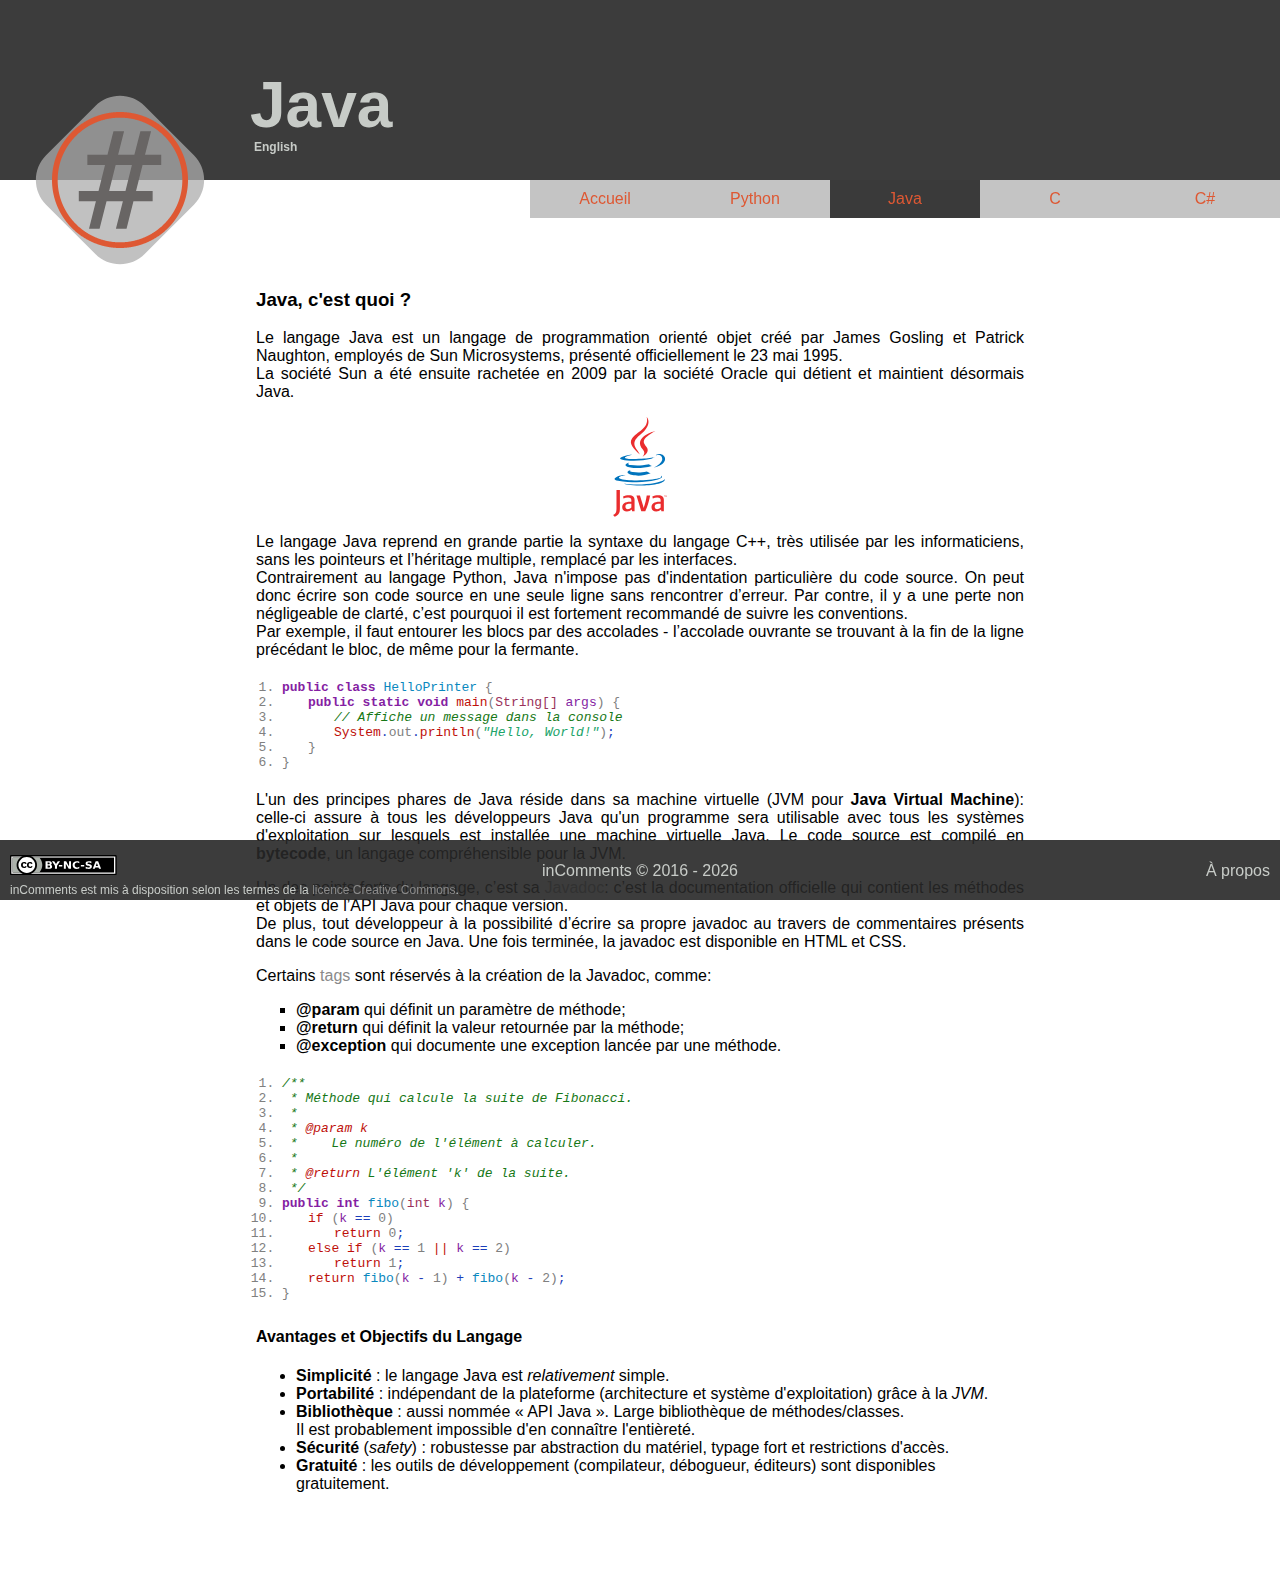
<file: pages/javaFR.html>
<!DOCTYPE html>
<html>
  <head>
    <meta charset="utf-8">
    <!--[if lte IE 8]>
    <script src="http://html5shiv.googlecode.com/svn/trunk/html5.js"></script>
    <script>
    document.createElement('header');
    document.createElement('nav');
    document.createElement('article');
    document.createElement('section');
    document.createElement('footer');
    </script>
    <![endif]-->
    <link rel="stylesheet" href="../style.css">
    <meta name="description" lang="fr" content="Historique et brève explication
    sur le langage de programmation Java.">
    <meta name="keywords" lang="fr" content="James Gosling, Gosling, Patrick Naughton,
    Naughton, Sun, Oracle, Java, objet, orienté objet, programmation, langage de programmation">
    <meta name="author" content="Ducobu Alexandre">
    <title> Java Français | inComments </title>
    <!-- For old IEs -->
    <link rel="shortcut icon" href="../img/favicons/favicon.ico" />
    <!-- For new browsers - multisize ico  -->
    <link rel="icon" type="image/x-icon" sizes="16x16 32x32" href="../img/favicons/favicon.ico">
    <!-- For Safari's Pinned Tab -->
    <link rel="mask-icon" href="img/favicons/safari-pinned-tab.svg" color="#DE5833">
    <!-- For iPad with high-resolution Retina display running iOS ≥ 7: -->
    <link rel="apple-touch-icon-precomposed" sizes="152x152" href="../img/favicons/favicon-152.png">
    <!-- For iPad with high-resolution Retina display running iOS ≤ 6: -->
    <link rel="apple-touch-icon-precomposed" sizes="144x144" href="../img/favicons/favicon-144i.png">
    <!-- For iPhone with high-resolution Retina display running iOS ≥ 7: -->
    <link rel="apple-touch-icon-precomposed" sizes="120x120" href="../img/favicons/favicon-120.png">
    <!-- For iPhone with high-resolution Retina display running iOS ≤ 6: -->
    <link rel="apple-touch-icon-precomposed" sizes="114x114" href="../img/favicons/favicon-114.png">
    <!-- For iPhone 6+ -->
    <link rel="apple-touch-icon-precomposed" sizes="180x180" href="../img/favicons/favicon-180.png">
    <!-- For first- and second-generation iPad: -->
    <link rel="apple-touch-icon-precomposed" sizes="72x72" href="../img/favicons/favicon-72.png">
    <!-- For non-Retina iPhone, iPod Touch, and Android 2.1+ devices: -->
    <link rel="apple-touch-icon-precomposed" href="../img/favicons/favicon-57.png">
    <!-- For Old Chrome -->
    <link rel="icon" href="../img/favicons/favicon-32.png" sizes="32x32">
    <!-- For IE10 Metro -->
    <meta name="msapplication-TileColor" content="#FFFFFF">
    <meta name="msapplication-TileImage" content="../img/favicons/favicon-144.png">
    <meta name="theme-color" content="#ffffff">
    <!-- Chrome for Android -->
    <link rel="manifest" href="../img/favicons/manifest.json">
    <link rel="icon" sizes="192x192" href="../img/favicons/favicon-192.png">
  </head>
  <body>
    <main>
      <header>
        <h1>Java</h1>
        <a href="java.html"><h3>English</h3></a>
        <div id="logo">
          <a href="indexFR.html">
            <!--[if lte IE 8]><img src="../img/IE8/logo2.png" style="border-width:0"
            alt="Logo"width="170"height="170" /><![endif]-->
            <!--[if !IE]> --><img src="../img/logo2.svg" alt="Logo" style="border-width:0"
            width="170" height="170" /><!-- <![endif]-->
          </a>
        </div>
      </header>
      <nav>
        <div class="link"><a href="indexFR.html">Accueil</a></div><!--
        --><div class="link"><a href="pythonFR.html">Python</a></div><!--
        --><div class="link" id="current"><a href="javaFR.html">Java</a></div><!--
        --><div class="link"><a href="cFR.html">C</a></div><!--
        --><div class="link"><a href="csharpFR.html">C#</a></div>
      </nav>
      <div id="content">
        <h3>Java, c'est quoi ?</h3>
        <p>
          Le langage Java est un langage de programmation orienté objet créé
          par James Gosling et Patrick Naughton, employés de Sun Microsystems,
          présenté officiellement le 23 mai 1995. <br>
          La société Sun a été ensuite rachetée en 2009 par la société Oracle
          qui détient et maintient désormais Java.
        </p>
        <!--[if lte IE 8]><img class="centerLogo" src="../img/IE8/Java_Logo.png"
        alt="Logo de Java" title="Logo de Java" width="54" height="100" /><![endif]-->
        <!--[if !IE]> --><img class="centerLogo" src="../img/Java_Logo.svg"
        alt="Logo de Java" title="Logo de Java" width="54" height="100" /><!-- <![endif]-->
        <p>
          Le langage Java reprend en grande partie la syntaxe du langage C++,
          très utilisée par les informaticiens, sans les pointeurs et l’héritage
          multiple, remplacé par les interfaces. <br>
          Contrairement au langage Python, Java n'impose pas d'indentation
          particulière du code source. On peut donc écrire son code source en
          une seule ligne sans rencontrer d’erreur. Par contre, il y a une perte
          non négligeable de clarté, c’est pourquoi il est fortement recommandé
          de suivre les conventions. <br>
          Par exemple, il faut entourer les blocs par des accolades - l’accolade
          ouvrante se trouvant à la fin de la ligne précédant le bloc, de même
          pour la fermante.
        </p>
        <ol class="code" title="'Hello World !' en Java">
          <li>
            <strong class="public">public class</strong>
            <span class="method">HelloPrinter</span> {
          </li>
          <li>
            <strong class="public" style="margin-left:2em;">public static void</strong>
            <span class="keyword">main</span>(<span class="type">String[]</span>
            <span class="var">args</span>) {
          </li>
          <li>
            <em class="comment" style="margin-left:4em;">// Affiche un message
              dans la console</em>
          </li>
          <li>
            <span class="keyword" style="margin-left:4em;">System</span><span
            class="spec">.</span>out<span class="spec">.</span><span
            class="keyword">println</span>(<em
            class="string">"Hello, World!"</em>)<span class="spec">;</span>
          </li>
          <li>
            <span style="margin-left:2em;">}</span>
          </li>
          <li>
            }
          </li>
        </ol>
        <p>
          L'un des principes phares de Java réside dans sa machine virtuelle
          (JVM pour <strong>Java Virtual Machine</strong>): celle-ci
          assure à tous les développeurs Java qu'un programme sera utilisable
          avec tous les systèmes d'exploitation sur lesquels est installée une
          machine virtuelle Java. Le code source est compilé en
          <strong>bytecode</strong>, un langage compréhensible pour la JVM.
        </p>
        <p>
          Un des points forts du langage, c’est sa
          <a href="http://docs.oracle.com/javase/8/docs/api/" title="API Java 8"
          target="_blank">Javadoc</a>:
          c’est la documentation officielle qui contient les méthodes et objets
          de l’API Java pour chaque version. <br>
          De plus, tout développeur à la possibilité d’écrire sa propre javadoc
          au travers de commentaires présents dans le code source en Java. Une
          fois terminée, la javadoc est disponible en HTML et CSS.
        </p>
        <p>
          Certains
          <a href="http://www.oracle.com/technetwork/java/javase/documentation/index-137868.html#tag"
          title="Tags de la Javadoc" target="_blank">tags</a> sont réservés à
          la création de la Javadoc, comme:
        </p>
        <ul class="square">
          <li><strong>@param</strong> qui définit un paramètre de méthode;</li>
          <li><strong>@return</strong> qui définit la valeur retournée par la
            méthode;</li>
          <li><strong>@exception</strong> qui documente une exception lancée
            par une méthode.</li>
        </ul>
        <ol class="code" title="Fibonacci en Java, exemple de Javadoc">
          <li>
            <em class="comment">/**</em>
          </li>
          <li>
            <em class="comment">&nbsp;* Méthode qui calcule la suite de Fibonacci.</em>
          </li>
          <li>
            <em class="comment">&nbsp;*</em>
          </li>
          <li>
            <em class="comment">&nbsp;* <span class="keyword">@param k</span></em>
          </li>
          <li>
            <em class="comment">&nbsp;* <span style="margin-left:2em;">Le numéro
              de l'élément à calculer.</span></em>
          </li>
          <li>
            <em class="comment">&nbsp;*</em>
          </li>
          <li>
            <em class="comment">&nbsp;* <span class="keyword">@return</span>
              L'élément 'k' de la suite.</em>
          </li>
          <li>
            <em class="comment">&nbsp;*/</em>
          </li>
          <li>
            <strong class="public">public int</strong>
            <span class="method">fibo</span>(<span
            class="type">int</span> <span class="var">k</span>) {
          </li>
          <li>
            <span class="keyword" style="margin-left:2em;">if</span>
            (<span class="var">k</span> <span class="spec">==</span> 0)
          </li>
          <li>
            <span class="keyword" style="margin-left:4em;">return</span>
            0<span class="spec">;</span>
          </li>
          <li>
            <span class="keyword" style="margin-left:2em;">else if</span>
            (<span class="var">k</span> <span class="spec">==</span> 1
            <span class="keyword">||</span> <span class="var">k</span>
            <span class="spec">==</span> 2)
          </li>
          <li>
            <span class="keyword" style="margin-left:4em;">return</span>
            1<span class="spec">;</span>
          </li>
          <li>
            <span class="keyword" style="margin-left:2em;">return</span>
            <span class="method">fibo</span>(<span class="var">k</span>
            <span class="spec">-</span> 1) <span class="spec">+</span>
            <span class="method">fibo</span>(<span class="var">k</span>
            <span class="spec">-</span> 2)<span class="spec">;</span>
          </li>
          <li>
            }
          </li>
        </ol>
        <h4>Avantages et Objectifs du Langage</h4>
        <ul>
          <li>
            <strong>Simplicité</strong> : le langage Java est <i>relativement</i>
            simple.
          </li>
          <li>
            <strong>Portabilité</strong> : indépendant de la plateforme
            (architecture et système d'exploitation) grâce à la <i>JVM</i>.
          </li>
          <li>
            <strong>Bibliothèque</strong> : aussi nommée « API Java ». Large
            bibliothèque de méthodes/classes. <br>
            Il est probablement impossible d'en connaître l'entièreté.
          </li>
          <li>
            <strong>Sécurité</strong> (<i>safety</i>) : robustesse par
            abstraction du matériel, typage fort et restrictions d'accès.
          </li>
          <li>
            <strong>Gratuité</strong> : les outils de développement
            (compilateur, débogueur, éditeurs) sont disponibles gratuitement.
          </li>
        </ul>
      </div>
      <hr id="clear">
      <footer>
        <div id="license">
          <a href="http://creativecommons.org/licenses/by-nc-sa/4.0/">
            <!--[if lte IE 8]><img src="../img/IE8/licence.png" style="border-width:0"
             alt="Licence Creative Commons" width="107" height="20" /><![endif]-->
            <!--[if !IE]> --><img src="../img/licence.svg" style="border-width:0"
             alt="Licence Creative Commons" width="107" height="20" /><!-- <![endif]-->
          </a>
        </div>
        <div id="center"><p> inComments ©
            <!--[if IE 8]>2016<![endif]-->
            <!--[if !IE 8]> -->
            2016 <span id="currentYear"></span>
            <!-- <![endif]-->
        </p></div>
        <a href="aboutFR.html"><p id="about">À propos</p></a>
        <div id="licenselink">
          inComments est mis à disposition selon les termes de la <a rel="license" href="http://creativecommons.org/licenses/by-nc-sa/4.0/">
          licence Creative Commons</a>.
        </div>
      </footer>
    </main>
    <script>
        document.getElementById('currentYear').innerHTML = " - " + (new Date()).getFullYear();
        </script>
  </body>
</html>
</file>
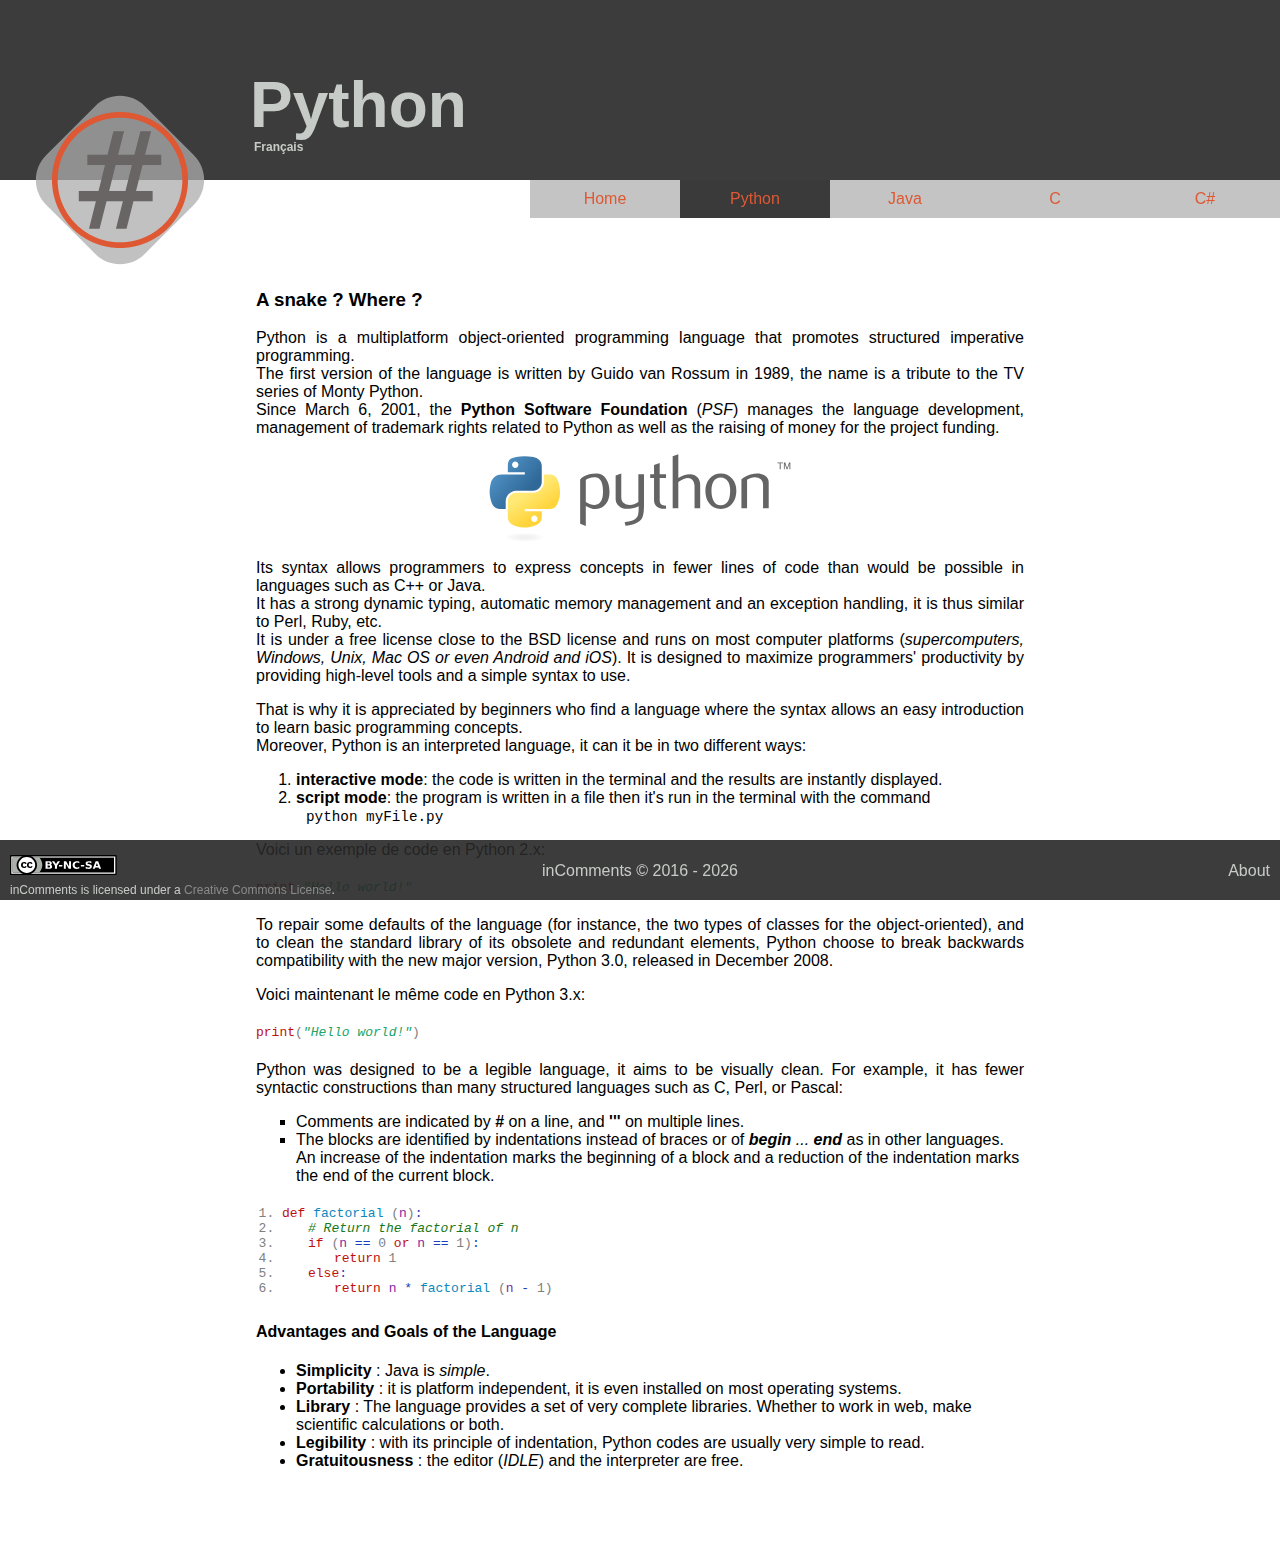
<file: pages/python.html>
<!DOCTYPE html>
<html>
  <head>
    <meta charset="utf-8">
    <!--[if lte IE 8]>
    <script src="http://html5shiv.googlecode.com/svn/trunk/html5.js"></script>
    <script>
    document.createElement('header');
    document.createElement('nav');
    document.createElement('article');
    document.createElement('section');
    document.createElement('footer');
    </script>
    <![endif]-->
    <link rel="stylesheet" href="../style.css">
    <meta name="description" lang="en" content="Historic and brief explanation
    of the Python programming language.">
    <meta name="keywords" lang="en" content="Guido van Rossum, Rossum, Python,
    object, object-oriented, programming, programming language">
    <meta name="author" content="Ducobu Alexandre">
    <title> Python English | inComments </title>
    <!-- For old IEs -->
    <link rel="shortcut icon" href="../img/favicons/favicon.ico" />
    <!-- For new browsers - multisize ico  -->
    <link rel="icon" type="image/x-icon" sizes="16x16 32x32" href="../img/favicons/favicon.ico">
    <!-- For Safari's Pinned Tab -->
    <link rel="mask-icon" href="img/favicons/safari-pinned-tab.svg" color="#DE5833">
    <!-- For iPad with high-resolution Retina display running iOS ≥ 7: -->
    <link rel="apple-touch-icon-precomposed" sizes="152x152" href="../img/favicons/favicon-152.png">
    <!-- For iPad with high-resolution Retina display running iOS ≤ 6: -->
    <link rel="apple-touch-icon-precomposed" sizes="144x144" href="../img/favicons/favicon-144i.png">
    <!-- For iPhone with high-resolution Retina display running iOS ≥ 7: -->
    <link rel="apple-touch-icon-precomposed" sizes="120x120" href="../img/favicons/favicon-120.png">
    <!-- For iPhone with high-resolution Retina display running iOS ≤ 6: -->
    <link rel="apple-touch-icon-precomposed" sizes="114x114" href="../img/favicons/favicon-114.png">
    <!-- For iPhone 6+ -->
    <link rel="apple-touch-icon-precomposed" sizes="180x180" href="../img/favicons/favicon-180.png">
    <!-- For first- and second-generation iPad: -->
    <link rel="apple-touch-icon-precomposed" sizes="72x72" href="../img/favicons/favicon-72.png">
    <!-- For non-Retina iPhone, iPod Touch, and Android 2.1+ devices: -->
    <link rel="apple-touch-icon-precomposed" href="../img/favicons/favicon-57.png">
    <!-- For Old Chrome -->
    <link rel="icon" href="../img/favicons/favicon-32.png" sizes="32x32">
    <!-- For IE10 Metro -->
    <meta name="msapplication-TileColor" content="#FFFFFF">
    <meta name="msapplication-TileImage" content="../img/favicons/favicon-144.png">
    <meta name="theme-color" content="#ffffff">
    <!-- Chrome for Android -->
    <link rel="manifest" href="../img/favicons/manifest.json">
    <link rel="icon" sizes="192x192" href="../img/favicons/favicon-192.png">
  </head>
  <body>
    <main>
      <header>
        <h1>Python</h1>
        <a href="pythonFR.html"><h3>Français</h3></a>
        <div id="logo">
          <a href="../index.html">
            <!--[if lte IE 8]><img src="../img/IE8/logo2.png" style="border-width:0"
            alt="Logo"width="170"height="170" /><![endif]-->
            <!--[if !IE]> --><img src="../img/logo2.svg" alt="Logo" style="border-width:0"
            width="170" height="170" /><!-- <![endif]-->
          </a>
        </div>
      </header>
      <nav>
        <div class="link"><a href="../index.html">Home</a></div><!--
        --><div class="link" id="current"><a href="python.html">Python</a></div><!--
        --><div class="link"><a href="java.html">Java</a></div><!--
        --><div class="link"><a href="c.html">C</a></div><!--
        --><div class="link"><a href="csharp.html">C#</a></div>
      </nav>
      <div id="content">
        <h3>A snake ? Where ? </h3>
        <p>
          Python is a multiplatform object-oriented programming language that
          promotes structured imperative programming. <br>
          The first version of the language is written by Guido van Rossum in
          1989, the name is a tribute to the TV series of Monty Python. <br>
          Since March 6, 2001, the <strong>Python Software Foundation</strong>
          (<i>PSF</i>) manages the language development, management of trademark
          rights related to Python as well as the raising of money for the
          project funding.
        </p>
        <!--[if lte IE 8]><img class="centerLogo" src="../img/IE8/Python_Logo.png"
        alt="Logo of Python" title="Logo of Python" width="304" height="90" /><![endif]-->
        <!--[if !IE]> --><img class="centerLogo" src="../img/Python_Logo.svg"
        alt="Logo of Python" title="Logo of Python" width="304" height="90" /><!-- <![endif]-->
        <p>
          Its syntax allows programmers to express concepts in fewer lines of
          code than would be possible in languages such as C++ or Java. <br>
          It has a strong dynamic typing, automatic memory management and an
          exception handling, it is thus similar to Perl, Ruby, etc. <br>
          It is under a free license close to the BSD license and runs on most
          computer platforms (<i>supercomputers, Windows, Unix, Mac OS or even
          Android and iOS</i>). It is designed to maximize programmers'
          productivity by providing high-level tools and a simple syntax to use.
        </p>
        <p>
          That is why it is appreciated by beginners who find a language where
          the syntax allows an easy introduction to learn basic programming
          concepts. <br>
          Moreover, Python is an interpreted language, it can it be in two
          different ways:
        </p>
        <ol>
          <li><strong>interactive mode</strong>: the code is written in the
            terminal and the results are instantly displayed.</li>
          <li>
            <strong>script mode</strong>: the program is written in a file then
            it's run in the terminal with the command <br>
            <span class="terminal">python myFile.py</span>
          </li>
        </ol>
        <p>Voici un exemple de code en Python 2.x:</p>
        <p class="code" title="'Hello World !' in Python 2.x">
          <span class="keyword">print</span> <em class="string">"Hello world!"</em>
        </p>
        <p>
          To repair some defaults of the language (for instance, the two types
          of classes for the object-oriented), and to clean the standard library
          of its obsolete and redundant elements, Python choose to break backwards
          compatibility with the new major version, Python 3.0, released in
          December 2008.
        </p>
        <p>Voici maintenant le même code en Python 3.x:</p>
        <p class="code" title="'Hello World !' in Python 3.x">
          <span class="keyword">print</span>(<em class="string">"Hello world!"</em>)
        </p>
        <p>
          Python was designed to be a legible language, it aims to be visually
          clean. For example, it has fewer syntactic constructions than many
          structured languages such as C, Perl, or Pascal:
        </p>
        <ul class="square">
          <li>Comments are indicated by <strong>#</strong> on a line, and
            <strong>'''</strong> on multiple lines.</li>
          <li>
            The blocks are identified by indentations instead of braces or of
            <i><strong> begin </strong> ... <strong> end </strong></i> as in
            other languages. An increase of the indentation marks the beginning
            of a block and a reduction of the indentation marks the end of the
            current block.
          </li>
        </ul>
        <ol class="code" title="Factorial of n">
          <li>
            <span class="keyword">def</span> <span class="method">factorial</span>
            (<span class="var">n</span>)<span class="spec">:</span>
          </li>
          <li>
            <em class="comment" style="margin-left:2em;"># Return the factorial of n</em>
          </li>
          <li>
            <span class="keyword" style="margin-left:2em;">if</span>
            (<span class="var">n</span> <span class="spec">==</span> 0
            <span class="keyword">or</span> <span class="var">n</span>
            <span class="spec">==</span> 1)<span class="spec">:</span>
          </li>
          <li>
            <span class="keyword" style="margin-left:4em;">return</span> 1
          </li>
          <li>
            <span class="keyword" style="margin-left:2em;">else</span><span class="spec">:</span>
          </li>
          <li>
            <span class="keyword" style="margin-left:4em;">return</span>
            <span class="var">n</span> <span class="spec">*</span>
            <span class="method">factorial</span> (<span class="var">n</span>
            <span class="spec">-</span> 1)
          </li>
        </ol>
        <h4>Advantages and Goals of the Language</h4>
        <ul>
          <li>
            <strong>Simplicity</strong> : Java is <i>simple</i>.
          </li>
          <li>
            <strong>Portability</strong> : it is platform independent, it is
            even installed on most operating systems.
          </li>
          <li>
            <strong>Library</strong> : The language provides a set of very
            complete libraries. Whether to work in web, make scientific
            calculations or both.
          </li>
          <li>
            <strong>Legibility</strong> : with its principle of indentation,
            Python codes are usually very simple to read.
          </li>
          <li>
            <strong>Gratuitousness</strong> : the editor (<i>IDLE</i>) and the
            interpreter are free.
          </li>
        </ul>
      </div>
      <hr id="clear">
      <footer>
        <div id="license">
          <a href="http://creativecommons.org/licenses/by-nc-sa/4.0/">
            <!--[if lte IE 8]><img src="../img/IE8/licence.png" style="border-width:0"
             alt="Licence Creative Commons" width="107" height="20" /><![endif]-->
            <!--[if !IE]> --><img src="../img/licence.svg" style="border-width:0"
             alt="Licence Creative Commons" width="107" height="20" /><!-- <![endif]-->
          </a>
        </div>
        <div id="center"><p> inComments ©
            <!--[if IE 8]>2016<![endif]-->
            <!--[if !IE 8]> -->
            2016 <span id="currentYear"></span>
            <!-- <![endif]-->
        </p></div>
        <a href="about.html"><p id="about">About</p></a>
        <div id="licenselink">
          inComments is licensed under a
          <a rel="license" href="http://creativecommons.org/licenses/by-nc-sa/4.0/">
          Creative Commons License</a>.
        </div>
      </footer>
    </main>
    <script>
        document.getElementById('currentYear').innerHTML = " - " + (new Date()).getFullYear();
        </script>
  </body>
</html>
</file>
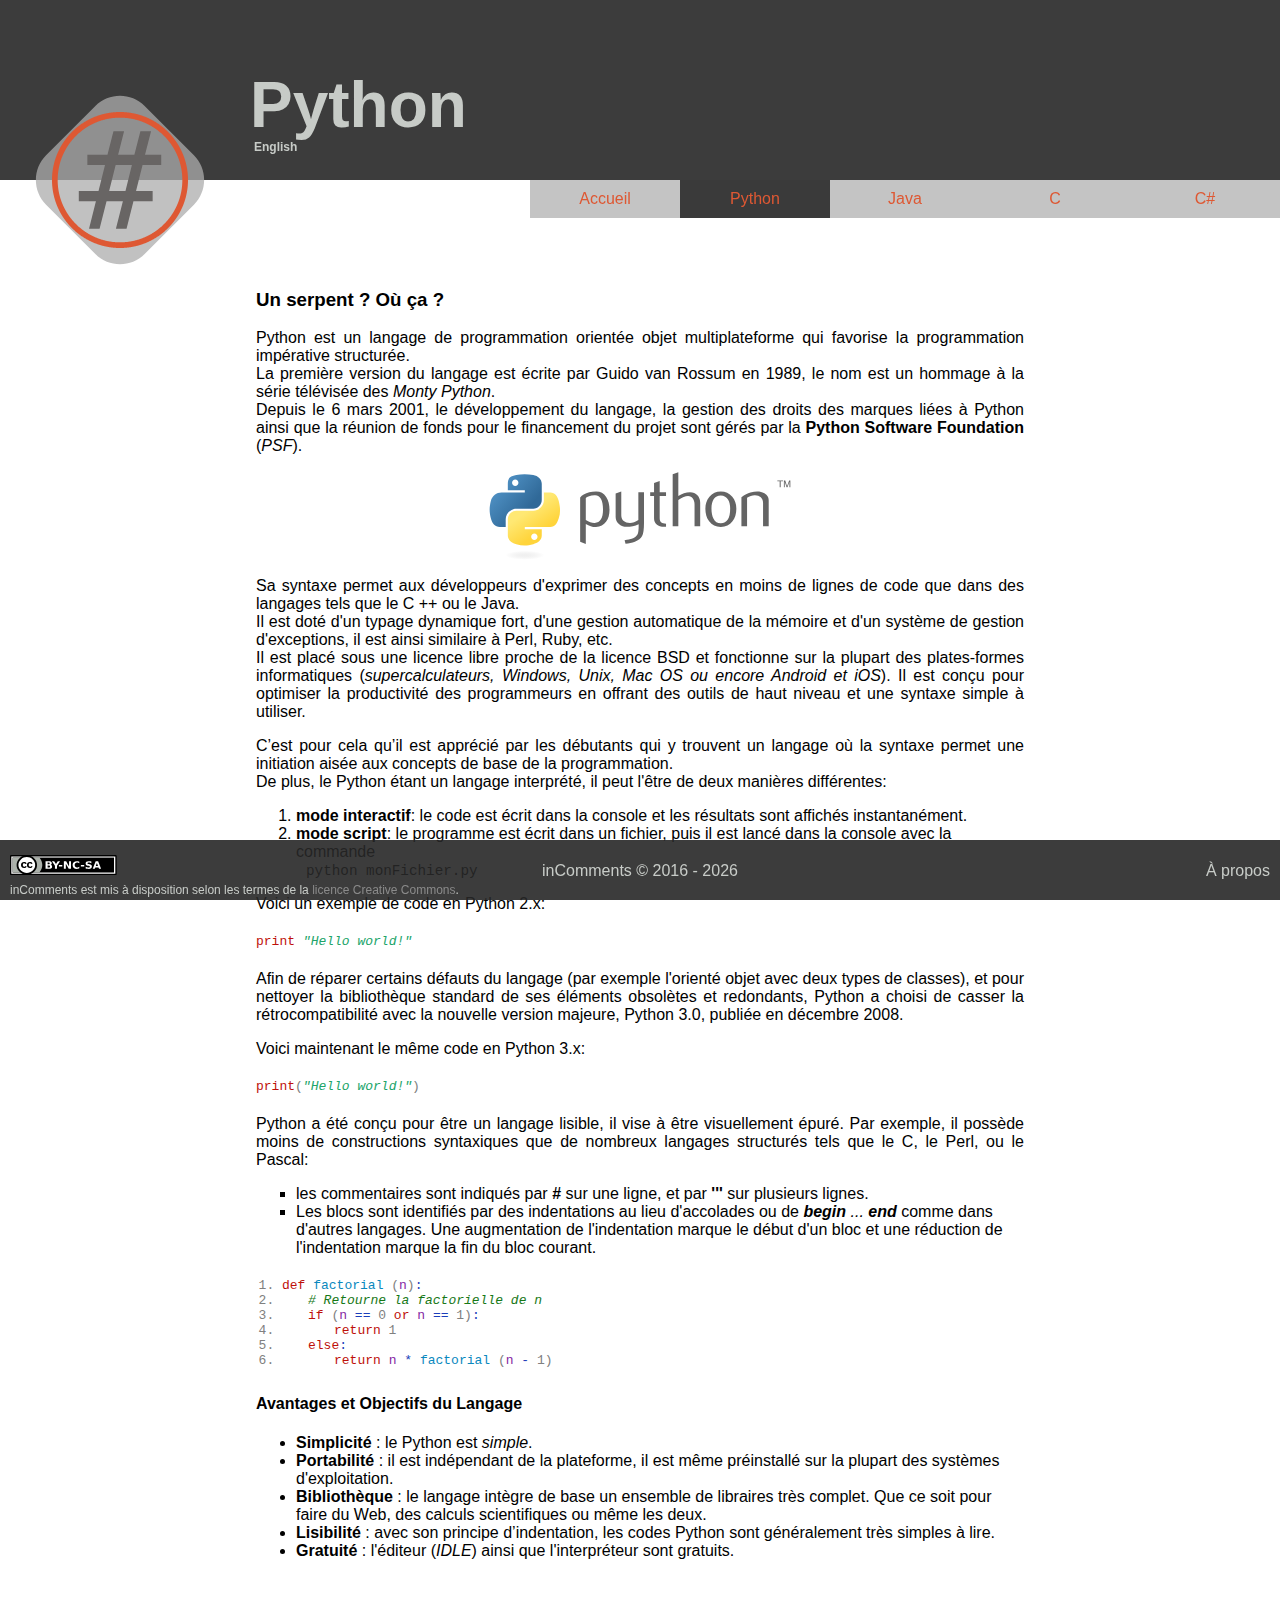
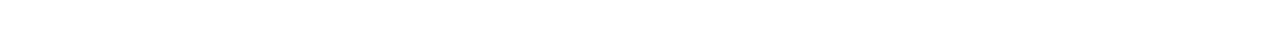
<file: pages/pythonFR.html>
<!DOCTYPE html>
<html>
  <head>
    <meta charset="utf-8">
    <!--[if lte IE 8]>
    <script src="http://html5shiv.googlecode.com/svn/trunk/html5.js"></script>
    <script>
    document.createElement('header');
    document.createElement('nav');
    document.createElement('article');
    document.createElement('section');
    document.createElement('footer');
    </script>
    <![endif]-->
    <link rel="stylesheet" href="../style.css">
    <meta name="description" lang="fr" content="Historique et brève explication
    sur le langage de programmation Python.">
    <meta name="keywords" lang="fr" content="Guido van Rossum, Rossum, Python,
    objet, orienté objet, programmation, langage de programmation">
    <meta name="author" content="Ducobu Alexandre">
    <title> Python Français | inComments </title>
    <!-- For old IEs -->
    <link rel="shortcut icon" href="../img/favicons/favicon.ico" />
    <!-- For new browsers - multisize ico  -->
    <link rel="icon" type="image/x-icon" sizes="16x16 32x32" href="../img/favicons/favicon.ico">
    <!-- For Safari's Pinned Tab -->
    <link rel="mask-icon" href="img/favicons/safari-pinned-tab.svg" color="#DE5833">
    <!-- For iPad with high-resolution Retina display running iOS ≥ 7: -->
    <link rel="apple-touch-icon-precomposed" sizes="152x152" href="../img/favicons/favicon-152.png">
    <!-- For iPad with high-resolution Retina display running iOS ≤ 6: -->
    <link rel="apple-touch-icon-precomposed" sizes="144x144" href="../img/favicons/favicon-144i.png">
    <!-- For iPhone with high-resolution Retina display running iOS ≥ 7: -->
    <link rel="apple-touch-icon-precomposed" sizes="120x120" href="../img/favicons/favicon-120.png">
    <!-- For iPhone with high-resolution Retina display running iOS ≤ 6: -->
    <link rel="apple-touch-icon-precomposed" sizes="114x114" href="../img/favicons/favicon-114.png">
    <!-- For iPhone 6+ -->
    <link rel="apple-touch-icon-precomposed" sizes="180x180" href="../img/favicons/favicon-180.png">
    <!-- For first- and second-generation iPad: -->
    <link rel="apple-touch-icon-precomposed" sizes="72x72" href="../img/favicons/favicon-72.png">
    <!-- For non-Retina iPhone, iPod Touch, and Android 2.1+ devices: -->
    <link rel="apple-touch-icon-precomposed" href="../img/favicons/favicon-57.png">
    <!-- For Old Chrome -->
    <link rel="icon" href="../img/favicons/favicon-32.png" sizes="32x32">
    <!-- For IE10 Metro -->
    <meta name="msapplication-TileColor" content="#FFFFFF">
    <meta name="msapplication-TileImage" content="../img/favicons/favicon-144.png">
    <meta name="theme-color" content="#ffffff">
    <!-- Chrome for Android -->
    <link rel="manifest" href="../img/favicons/manifest.json">
    <link rel="icon" sizes="192x192" href="../img/favicons/favicon-192.png">
  </head>
  <body>
    <main>
      <header>
        <h1>Python</h1>
        <a href="python.html"><h3>English</h3></a>
        <div id="logo">
          <a href="indexFR.html">
            <!--[if lte IE 8]><img src="../img/IE8/logo2.png" style="border-width:0"
            alt="Logo"width="170"height="170" /><![endif]-->
            <!--[if !IE]> --><img src="../img/logo2.svg" alt="Logo" style="border-width:0"
            width="170" height="170" /><!-- <![endif]-->
          </a>
        </div>
      </header>
      <nav>
        <div class="link"><a href="indexFR.html">Accueil</a></div><!--
        --><div class="link" id="current"><a href="pythonFR.html">Python</a></div><!--
        --><div class="link"><a href="javaFR.html">Java</a></div><!--
        --><div class="link"><a href="cFR.html">C</a></div><!--
        --><div class="link"><a href="csharpFR.html">C#</a></div>
      </nav>
      <div id="content">
        <h3>Un serpent ? Où ça ? </h3>
        <p>
          Python est un langage de programmation orientée objet multiplateforme
          qui favorise la programmation impérative structurée. <br>
          La première version du langage est écrite par Guido van Rossum en 1989,
          le nom est un hommage à la série télévisée des <i>Monty Python</i>. <br>
          Depuis le 6 mars 2001, le développement du langage, la gestion des
          droits des marques liées à Python ainsi que la réunion de fonds pour
          le financement du projet sont gérés par la <strong>Python Software
          Foundation</strong> (<i>PSF</i>).
        </p>
        <!--[if lte IE 8]><img class="centerLogo" src="../img/IE8/Python_Logo.png" alt="Logo de Python" title="Logo de Python" width="304" height="90" /><![endif]-->
        <!--[if !IE]> --><img class="centerLogo" src="../img/Python_Logo.svg" alt="Logo de Python" title="Logo de Python" width="304" height="90" /><!-- <![endif]-->
        <p>
          Sa syntaxe permet aux développeurs d'exprimer des concepts en moins de
          lignes de code que dans des langages tels que le C ++ ou le Java. <br>
          Il est doté d'un typage dynamique fort, d'une gestion automatique de
          la mémoire et d'un système de gestion d'exceptions, il est ainsi
          similaire à Perl, Ruby, etc. <br>
          Il est placé sous une licence libre proche de la licence BSD et
          fonctionne sur la plupart des plates-formes informatiques
          (<i>supercalculateurs, Windows, Unix, Mac OS ou encore Android et iOS</i>).
          Il est conçu pour optimiser la productivité des programmeurs en
          offrant des outils de haut niveau et une syntaxe simple à utiliser.
        </p>
        <p>
          C’est pour cela qu’il est apprécié par les débutants qui y trouvent un
          langage où la syntaxe permet une initiation aisée aux concepts de base
          de la programmation. <br>
          De plus, le Python étant un langage interprété, il peut l'être de deux
          manières différentes:
        </p>
        <ol>
          <li><strong>mode interactif</strong>: le code est écrit dans la
            console et les résultats sont affichés instantanément.</li>
          <li>
            <strong>mode script</strong>: le programme est écrit dans un
            fichier, puis il est lancé dans la console avec la commande <br>
            <span class="terminal">python monFichier.py</span>
          </li>
        </ol>
        <p>Voici un exemple de code en Python 2.x:</p>
        <p class="code" title="'Hello World !' en Python 2.x">
          <span class="keyword">print</span> <em class="string">"Hello world!"</em>
        </p>
        <p>
          Afin de réparer certains défauts du langage (par exemple l'orienté
          objet avec deux types de classes), et pour nettoyer la bibliothèque
          standard de ses éléments obsolètes et redondants, Python a choisi de
          casser la rétrocompatibilité avec la nouvelle version majeure,
          Python 3.0, publiée en décembre 2008.
        </p>
        <p>Voici maintenant le même code en Python 3.x:</p>
        <p class="code" title="'Hello World !' en Python 3.x">
          <span class="keyword">print</span>(<em class="string">"Hello world!"</em>)
        </p>
        <p>
          Python a été conçu pour être un langage lisible, il vise à être
          visuellement épuré. Par exemple, il possède moins de constructions
          syntaxiques que de nombreux langages structurés tels que le C, le Perl,
          ou le Pascal:
        </p>
        <ul class="square">
          <li>les commentaires sont indiqués par <strong>#</strong> sur une ligne,
            et par <strong>'''</strong> sur plusieurs lignes.</li>
          <li>
            Les blocs sont identifiés par des indentations au lieu d'accolades
            ou de <i><strong>begin</strong> ... <strong>end</strong></i> comme
            dans d'autres langages. Une augmentation de l'indentation marque
            le début d'un bloc et une réduction de l'indentation marque la fin
            du bloc courant.
          </li>
        </ul>
        <ol class="code" title="Factorielle de n">
          <li>
            <span class="keyword">def</span> <span class="method">factorial</span>
            (<span class="var">n</span>)<span class="spec">:</span>
          </li>
          <li>
            <em class="comment" style="margin-left:2em;"># Retourne la factorielle de n</em>
          </li>
          <li>
            <span class="keyword" style="margin-left:2em;">if</span>
            (<span class="var">n</span> <span class="spec">==</span> 0
            <span class="keyword">or</span> <span class="var">n</span>
            <span class="spec">==</span> 1)<span class="spec">:</span>
          </li>
          <li>
            <span class="keyword" style="margin-left:4em;">return</span> 1
          </li>
          <li>
            <span class="keyword" style="margin-left:2em;">else</span><span class="spec">:</span>
          </li>
          <li>
            <span class="keyword" style="margin-left:4em;">return</span>
            <span class="var">n</span> <span class="spec">*</span>
            <span class="method">factorial</span> (<span class="var">n</span>
            <span class="spec">-</span> 1)
          </li>
        </ol>
        <h4>Avantages et Objectifs du Langage</h4>
        <ul>
          <li>
            <strong>Simplicité</strong> : le Python est <i>simple</i>.
          </li>
          <li>
            <strong>Portabilité</strong> : il est indépendant de la plateforme,
            il est même préinstallé sur la plupart des systèmes d'exploitation.
          </li>
          <li>
            <strong>Bibliothèque</strong> : le langage intègre de base un
            ensemble de libraires très complet. Que ce soit pour faire du Web,
            des calculs scientifiques ou même les deux.
          </li>
          <li>
            <strong>Lisibilité</strong> : avec son principe d’indentation, les
            codes Python sont généralement très simples à lire.
          </li>
          <li>
            <strong>Gratuité</strong> : l'éditeur (<i>IDLE</i>) ainsi que l'interpréteur
            sont gratuits.
          </li>
        </ul>
      </div>
      <hr id="clear">
      <footer>
        <div id="license">
          <a href="http://creativecommons.org/licenses/by-nc-sa/4.0/">
            <!--[if lte IE 8]><img src="../img/IE8/licence.png" style="border-width:0"
             alt="Licence Creative Commons" width="107" height="20" /><![endif]-->
            <!--[if !IE]> --><img src="../img/licence.svg" style="border-width:0"
             alt="Licence Creative Commons" width="107" height="20" /><!-- <![endif]-->
          </a>
        </div>
        <div id="center"><p> inComments ©
            <!--[if IE 8]>2016<![endif]-->
            <!--[if !IE 8]> -->
            2016 <span id="currentYear"></span>
            <!-- <![endif]-->
        </p></div>
        <a href="aboutFR.html"><p id="about">À propos</p></a>
        <div id="licenselink">
          inComments est mis à disposition selon les termes de la <a rel="license" href="http://creativecommons.org/licenses/by-nc-sa/4.0/">
          licence Creative Commons</a>.
        </div>
      </footer>
    </main>
    <script>
        document.getElementById('currentYear').innerHTML = " - " + (new Date()).getFullYear();
        </script>
  </body>
</html>
</file>
<file: style.css>
html, body {
  margin: 0;
  padding: 0;
  width: 100%;
  height: 100%;
}

body {
  font-family: Calibri, Arial, sans-serif;
  min-width: 320px;
}

/* MAIN */

main {
  background-color: #FFF;
  display: block; /* For IE */
  width: 960px;
  margin: 0 auto;
}

#clear {
  clear: both;
  width: 0;
  border: 0;
}

/* HEADER */

header {
  background-color: #3A3A3A; /* For IE 8 */
  background-color: rgba(39, 39, 39, 0.9);
  color: #C7CBC7;
  height: 180px;
  position: fixed;
    top: 0;
    left: 0;
    right: 0;
  z-index: 4; /* Header above the rest */
}

header h1 {
  position: absolute;
    top: 25px;
    left: 250px;
  font-size: 64px;
}

header a h3 {
  text-decoration: none;
  margin: 0;
  position: absolute;
    top: 140px;
    left: 254px;
  color: #C7CBC7;
  font-size: 12px;
}

#logo {
  position: absolute;
    top: 95px;
    left: 35px;
}

/* NAV */

nav {
  background-color: #B6B6B6;
  background-color: rgba(182, 182, 182, 0.81);
  position: fixed;
    top: 180px;
    right: 0;
  z-index: 2;
}

nav div.link {
  display: inline-block;
  width: 150px;
}

nav a {
  text-decoration: none;
  display: block;
  color: #DE5833;
  text-align: center;
  padding: 10px 0 10px 0;
}

nav a:hover, nav a:focus {
  background-color: #DE5833;
  color: #3A3A3A;
}

nav a:active {
  color: #C7CBC7;
}

#current a {
  position: relative;
  background-color: #3A3A3A;
  color: #DE5833;
  z-index: 4;
}

/* CONTENT */

#content {
  background-color: #FFF;
  position: relative;
    top: 200px;
    left: auto;
  z-index: 0;
  width: auto;
  padding: 70px;
  padding-left: 10%;
  padding-right: 10%;
}

#content p.code, #content ol.code {
  font-family:monospace;
  font-size:13px;
  color:gray;
  padding-top: 5px;
  padding-bottom: 5px;
}

#content ol.code { /* Align the marker of the list with the text*/
  padding-left: 0;
  margin-left:2em;
}

#content * .terminal {
  padding-left: 10px;
  font-family: monospace;
  font-size: 1.1em;
}

#content * .include {
  color: #BF742E;
}

#content * .bib {
  color: #378884;
}

#content * .csdoc {
  color: #C1AB3B;
}

#content * .keyword {
	color: #BE100A;
}

#content * .spec {
	color: #1B3EBA;
}

#content * .method {
	color: #0A88BE;
}

#content * .type {
  color: #9A315A;
}

#content * .string {
	color: #20A469;
}

#content p.comment, #content * .comment {
  color: #177817;
}

#content * .public, .var {
	color: #851FA3;
}

#content * .italic {
  font-style: italic;
}

#content p {
  text-align: justify;
}

#content a {
  text-decoration: none;
  color: #8A8A8A;
}

#content a:hover, #content a:focus {
  color: #DE5833;
  text-decoration: underline;
}

#content a:active {
  color: #C7CBC7;
}

#content img#contact, #content img.centerLogo, #content img#model {
  display: block;
  margin: 0 auto;
}

ul.square {
  list-style-type: square;
}

/* FOOTER */

footer {
  background-color: #3A3A3A;
  background-color: rgba(39, 39, 39, 0.9);
  position: fixed;
    bottom: 0;
    left: 0;
    right: 0; /* Takes the entire width because left and right at 0 */
  padding: 30px;
}

footer p {
  padding: 0;
  margin: 0;
  color: #C7CBC7;
}

#license {
  z-index: 4; /* For the link */
  position: absolute;
    top: 15px;
    left: 10px;
}

#center {
  text-align: center;
  position: fixed;
    bottom: 20px;
    left: 0;
    right: 0;
}

#about {
  position: fixed;
    bottom: 20px;
    right: 10px;
}

#licenselink {
  color: #C7CBC7;
  font-size: 12px;
  position: fixed;
    bottom: 3px;
    left: 10px;
}

#licenselink a {
  text-decoration: none;
  color: #8A8A8A;
}

#licenselink a:hover, #licenselink a:focus {
  color: #DE5833;
  text-decoration: underline;
}

#licenselink a:active {
  color: #5A5A5A;
}

@media only screen and (max-device-width: 1024px),
              only screen and (max-width: 1024px) {

  /* MAIN */

  main {
    width: 95%;
  }

  /* HEADER */

  header {
    height: 130px;
  }

  header h1 {
    position: absolute;
      top: 12px;
      left: 180px;
    font-size: 50px;
  }

  header a h3 {
    position: absolute;
      top: 105px;
      left: 184px;
  }

  #logo {
    position: absolute;
        top: 60px;
        left: 35px;
  }

  #logo a img {
    width: 140px;
    height: 140px;
  }

  /* NAV */

  nav {
    position: fixed;
      top: 130px;
      right: 0;
  }

  nav div.link {
    width: 105px;
  }

  /* CONTENT */

  #content {
    position: relative;
      top: 140px;
      left: auto;
  }

  /* FOOTER */

  footer {
    padding: 25px;
  }

  #license {
    position: absolute;
      top: 12px;
      left: 10px;
  }

  #center {
    position: fixed;
      bottom: 18px;
      left: 0;
      right: 0;
  }

  #about {
    position: fixed;
      bottom: 18px;
      right: 10px;
  }
}

@media only screen and (max-device-width: 768px)
              and (orientation: portrait) { /* Smartphone in portrait */

  /* MAIN */

  main {
    width: 100%;
  }

  /* HEADER */

	header {
		height: 200px;
	}

  header h1 {
    text-align: center;
    position: fixed;
      top: 25px;
      left: 0;
      right: 0;
    font-size: 64px;
  }

  header a h3 {
    text-align: center;
    position: fixed;
      top: 139px;
      left: 0;
      right: 0;
    font-size: 17px;
  }

  #logo {
    position: absolute;
      top: 35px;
      left: 60px;
  }

  #logo a img {
    width: 140px;
    height: 140px;
  }

  /* NAV */

  nav {
    width: 100%;
    position: fixed;
      top: 200px;
      right: 0;
  }

  nav div.link {
    font-size: 1.6em;
    width: 20%;
  }

  nav a {
    width: 100%;
  }

  nav a:hover, nav a:focus {
    width: 100%;
  }

  /* CONTENT */

  #content {
    position: relative;
      top: 200px;
      left: auto;
    /*font-size: 2em;*/
  }

  h3 {
    font-size: 2em;
  }

  /* FOOTER */

  footer {
    padding: 30px;
  }

  #license {
    position: absolute;
      top: 7px;
      left: 10px;
  }

  #license a img {
    width: 160px;
    height: 30px;
  }

  #center {
    position: fixed;
      bottom: 23px;
      left: 0;
      right: 0;
  }

  #about {
    position: fixed;
      bottom: 23px;
      right: 10px;
    font-size: 25px;
  }

  #licenselink {
    font-size: 14px;
  }
}

@media only screen and (max-width: 768px) { /* PC Smaller Than 768px */

  /* MAIN */

  main {
    width: 100%;
  }

  /* HEADER */

	header {
		height: 200px;
	}

  header h1 {
    text-align: left;
    position: fixed;
      top: 25px;
      left: 215px;
      right: 0;
    font-size: 64px;
  }

  header a h3 {
    text-align: left;
    position: fixed;
      top: 139px;
      left: 218px;
      right: 0;
    font-size: 17px;
  }

  #logo {
    position: absolute;
      top: 35px;
      left: 60px;
  }

  #logo a img {
    width: 140px;
    height: 140px;
  }

  /* NAV */

  nav {
    width: 100%;
    position: fixed;
      top: 200px;
      right: 0;
  }

  nav div.link {
    font-size: 16px;
    width: 20%;
  }

  nav a {
    width: 100%;
  }

  nav a:hover, nav a:focus {
    width: 100%;
  }

  /* CONTENT */

  #content {
    position: relative;
      top: 200px;
      left: auto;
  }

  /* FOOTER */

  footer {
    padding: 30px;
  }

  #license {
    position: absolute;
      top: 17px;
      left: 10px;
  }

  #center {
    position: fixed;
      bottom: 23px;
      left: 0;
      right: 0;
  }

  #about {
    position: fixed;
      bottom: 23px;
      right: 10px;
    font-size: 16px;
  }
}

@media only screen and (max-device-width: 640px)
              and (orientation: landscape) { /* Smartphone in landscape */

  /* HEADER */

	header {
		height: 100px;
	}

  header h1 {
    text-align: center;
    position: fixed;
      top: -25px;
      left: 0;
      right: 0;
    font-size: 50px;
  }

  header a h3 {
    text-align: center;
    position: fixed;
      top: 60px;
      left: 0;
      right: 0;
    font-size: 15px;
  }

  #logo {
    position: absolute;
      top: 33px;
      left: 60px;
  }

  #logo a img {
    width: 90%;
    height: 90%;
  }

  /* NAV */

  nav {
    position: fixed;
      top: 100px;
      right: 0;
    z-index: 2;
  }

  nav div.link {
    font-size: 1.2em;
  }

  /* FOOTER */

  footer {
    padding: 30px;
  }

  #license {
    position: absolute;
      bottom: 17px;
      left: 10px;
  }

  #license a img {
    width: 160px;
    height: 30px;
  }

  #center {
    position: fixed;
      bottom: 20px;
      left: 0;
      right: 0;
  }

  #about {
    position: fixed;
      bottom: 20px;
      right: 10px;
    font-size: 25px;
  }
}
</file>
